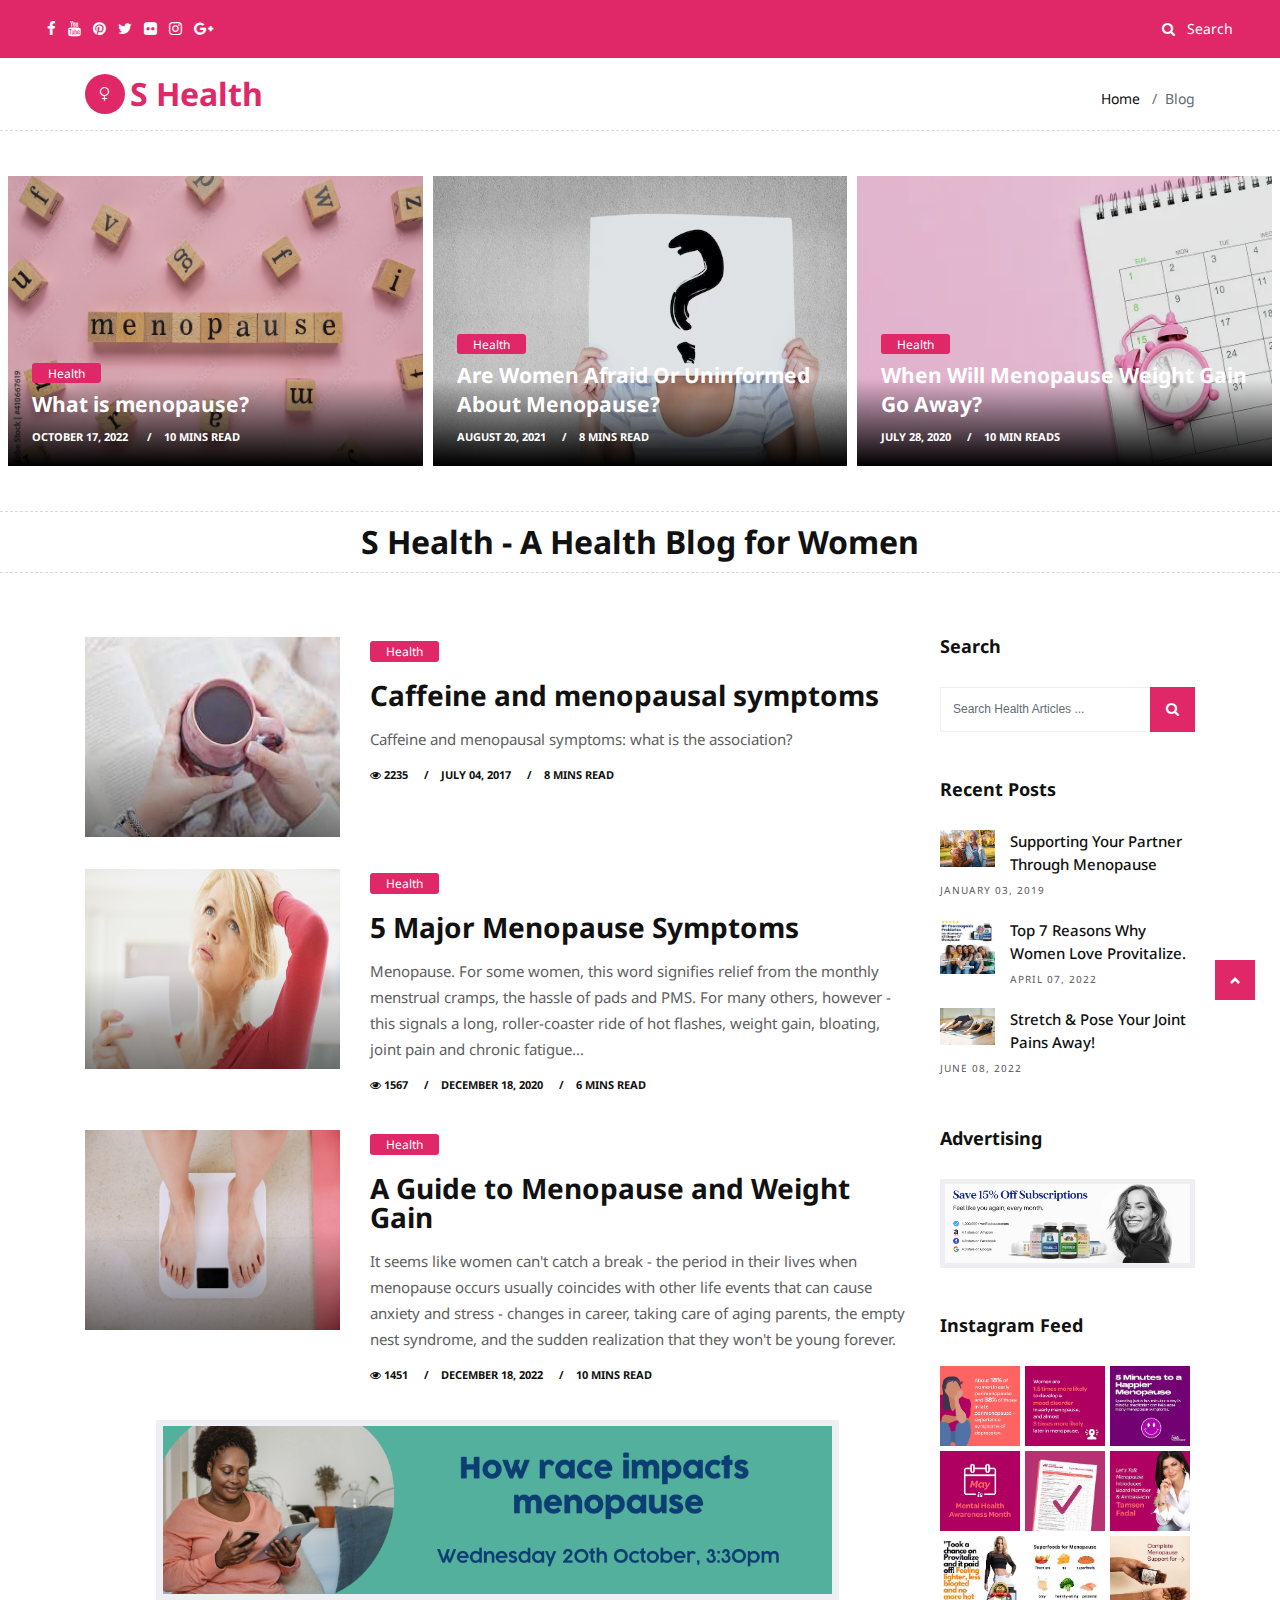
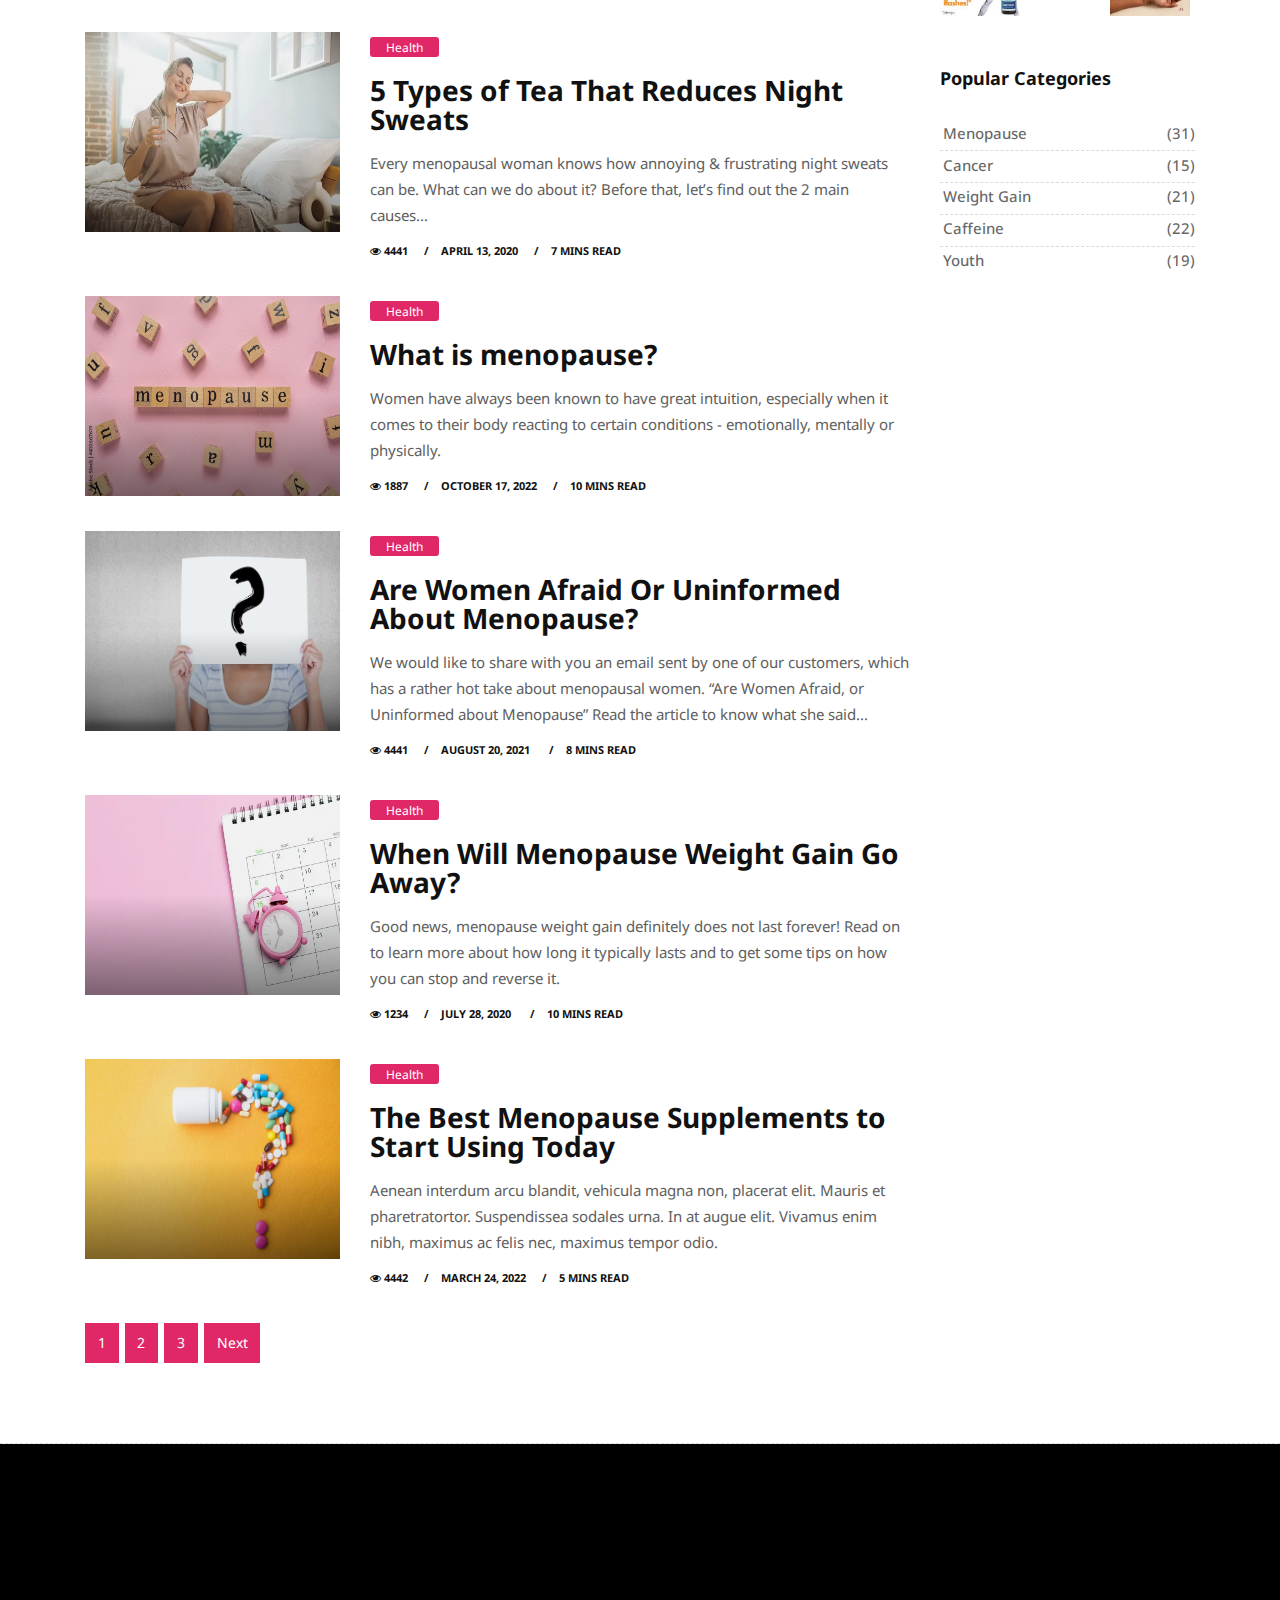
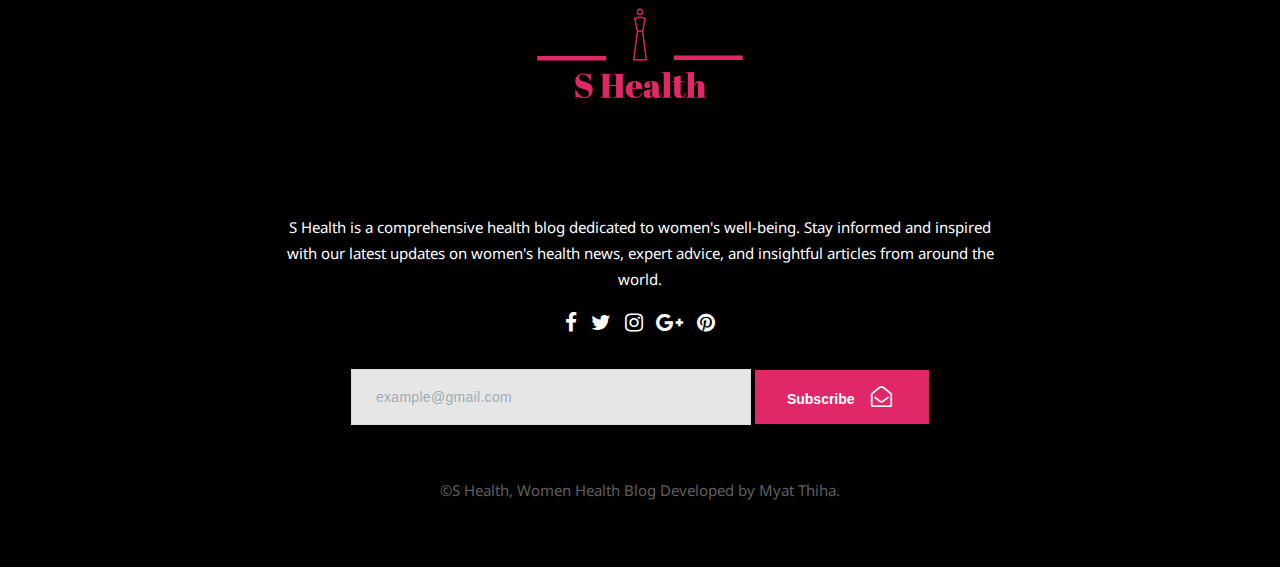
<file: index.html>
<!DOCTYPE html>
<html lang="en">

<!-- Basic -->
<meta charset="utf-8">
<meta http-equiv="X-UA-Compatible" content="IE=edge">

<!-- Mobile Metas -->
<meta name="viewport" content="width=device-width, initial-scale=1, shrink-to-fit=no">

<!-- Site Metas -->
<title>S Health - A Health Blog for Women</title>
<meta name="keywords"
    content="women's health, s health , S Health, S HEALTH, health blog, S Health - A Health Blog for Women, Health, She Health, female health, women's wellness, women's fitness, menopause, s health">
<meta name="description" content="S Health is a comprehensive health blog dedicated to women's well-being. Stay
informed and inspired with our latest updates on women's health news, expert advice,
and insightful articles from around the world.">
<meta name="author" content="Myat Thiha">

<!-- Site Icons -->
<link rel="shortcut icon" href="images/favicon.ico" type="image/x-icon" />
<link rel="apple_touch_icon" href="images/apple_touch_icon.png">

<!-- Design fonts -->
<link href="https://fonts.googleapis.com/css?family=Droid+Sans:400,700" rel="stylesheet">

<!-- Bootstrap core CSS -->
<link href="css/bootstrap.css" rel="stylesheet">

<!-- FontAwesome Icons core CSS -->
<link href="css/font-awesome.min.css" rel="stylesheet">

<!-- Custom styles for this template -->
<link href="style.css" rel="stylesheet">

</head>

<body>

    <div id="wrapper">
        <div class="collapse top-search" id="collapseExample">
            <div class="card card-block">
                <div class="newsletter-widget text-center">
                    <form class="form-inline">
                        <input type="text" class="form-control" placeholder="What you are looking for?">
                        <button type="submit" class="btn btn-primary"><i class="fa fa-search"></i></button>
                    </form>
                </div><!-- end newsletter -->
            </div>
        </div><!-- end top-search -->

        <div class="topbar-section">
            <div class="container-fluid">
                <div class="row">
                    <div class="col-lg-4 col-md-6 col-sm-6 hidden-xs-down">
                        <div class="topsocial">
                            <a href="#" data-toggle="tooltip" data-placement="bottom" title="Facebook"><i
                                    class="fa fa-facebook"></i></a>
                            <a href="#" data-toggle="tooltip" data-placement="bottom" title="Youtube"><i
                                    class="fa fa-youtube"></i></a>
                            <a href="#" data-toggle="tooltip" data-placement="bottom" title="Pinterest"><i
                                    class="fa fa-pinterest"></i></a>
                            <a href="#" data-toggle="tooltip" data-placement="bottom" title="Twitter"><i
                                    class="fa fa-twitter"></i></a>
                            <a href="#" data-toggle="tooltip" data-placement="bottom" title="Flickr"><i
                                    class="fa fa-flickr"></i></a>
                            <a href="#" data-toggle="tooltip" data-placement="bottom" title="Instagram"><i
                                    class="fa fa-instagram"></i></a>
                            <a href="#" data-toggle="tooltip" data-placement="bottom" title="Google+"><i
                                    class="fa fa-google-plus"></i></a>
                        </div><!-- end social -->
                    </div><!-- end col -->

                    <div class="col-lg-4 hidden-md-down">
                    </div><!-- end col -->

                    <div class="col-lg-4 col-md-6 col-sm-6 col-xs-12">
                        <div class="topsearch text-right">
                            <a data-toggle="collapse" href="#collapseExample" aria-expanded="false"
                                aria-controls="collapseExample"><i class="fa fa-search"></i>&nbsp;&nbsp;&nbsp;Search</a>
                        </div><!-- end search -->
                    </div><!-- end col -->
                </div><!-- end row -->
            </div><!-- end header-logo -->
        </div><!-- end topbar -->

        <div class="page-title wb">
            <div class="container nav-container">
                <div class="row">
                    <div class="col-md-8 col-sm-12">
                        <h1 class="blog-name"><a href="index.html"><i class="fa fa-venus bg-pink"></i>S Health</a></h1>
                    </div><!-- end col -->
                    <div class="col-md-4 col-sm-4">
                        <ol class="breadcrumb">
                            <li class="breadcrumb-item"><a href="index.html">Home</a></li>
                            <li class="breadcrumb-item active">Blog</li>
                        </ol>
                    </div><!-- end col -->
                </div><!-- end row -->
            </div><!-- end container -->
        </div><!-- end page-title -->

        <section class="section first-section">
            <div class="container-fluid">
                <div class="masonry-blog clearfix">
                    <div class="left-side">
                        <div class="masonry-box post-media">
                            <img src="upload/what_menopause.png" alt="what_menopause" class="img-fluid">
                            <div class="shadoweffect">
                                <div class="shadow-desc">
                                    <div class="blog-meta">
                                        <span class="bg-aqua"><a href="article-01.html"
                                                title="What is menopause?">Health</a></span>
                                        <h4><a href="article-01.html" title="What is menopause?">What is menopause?</a>
                                        </h4>
                                        <small><a href="article-01.html" title="What is menopause?">October 17, 2022
                                            </a></small>
                                        <small><a href="#" title="What is menopause?">10 mins read</a></small>
                                    </div><!-- end meta -->
                                </div><!-- end shadow-desc -->
                            </div><!-- end shadow -->
                        </div><!-- end post-media -->
                    </div><!-- end left-side -->

                    <div class="center-side">
                        <div class="masonry-box post-media">
                            <img src="upload/afraid_not.png" alt="afraid_not" class="img-fluid">
                            <div class="shadoweffect">
                                <div class="shadow-desc">
                                    <div class="blog-meta">
                                        <span class="bg-aqua"><a href="article-01.html"
                                                title="Are Women Afraid Or Uninformed About Menopause?">Health</a></span>
                                        <h4><a href="article-01.html"
                                                title="Are Women Afraid Or Uninformed About Menopause?">Are Women Afraid
                                                Or Uninformed About Menopause?</a></h4>
                                        <small><a href="article-01.html"
                                                title="Are Women Afraid Or Uninformed About Menopause?">August 20,
                                                2021</a></small>
                                        <small><a href="#" title="Are Women Afraid Or Uninformed About Menopause?">8
                                                mins read</a></small>
                                    </div><!-- end meta -->
                                </div><!-- end shadow-desc -->
                            </div><!-- end shadow -->
                        </div><!-- end post-media -->
                    </div><!-- end left-side -->

                    <div class="right-side hidden-md-down">
                        <div class="masonry-box post-media">
                            <img src="upload/menopause.png" alt="menopause" class="img-fluid">
                            <div class="shadoweffect">
                                <div class="shadow-desc">
                                    <div class="blog-meta">
                                        <span class="bg-aqua"><a href="article-01.html"
                                                title="When Will Menopause Weight Gain Go Away?">Health</a></span>
                                        <h4><a href="article-01.html"
                                                title="When Will Menopause Weight Gain Go Away?">When Will Menopause
                                                Weight Gain Go Away?</a></h4>
                                        <small><a href="article-01.html"
                                                title="When Will Menopause Weight Gain Go Away?"> JULY 28,
                                                2020</a></small>
                                        <small><a href="#" title="When Will Menopause Weight Gain Go Away?">10 min
                                                reads</a></small>
                                    </div><!-- end meta -->
                                </div><!-- end shadow-desc -->
                            </div><!-- end shadow -->
                        </div><!-- end post-media -->
                    </div><!-- end right-side -->
                </div><!-- end masonry -->
            </div>
        </section>

        <section class="section first-section">
            <div class="wb container-fluid"></div>
        </section>

        <div class="wb container-fluid col-md-12 text-center">
            <h1 class="title">S Health - A Health Blog for Women</h1>
        </div>
        <section class="section wb">
            <div class="container">
                <div class="row">
                    <div class="col-lg-9 col-md-12 col-sm-12 col-xs-12">
                        <div class="page-wrapper">
                            <div class="blog-list clearfix">
                                <div class="blog-box row">
                                    <div class="col-md-4">
                                        <div class="post-media">
                                            <a href="article-01.html" title="Caffeine and menopausal symptoms">
                                                <img src="upload/caffine.png" alt="caffine" class="img-fluid">
                                                <div class="hovereffect"></div>
                                            </a>
                                        </div><!-- end media -->
                                    </div><!-- end col -->

                                    <div class="blog-meta big-meta col-md-8">
                                        <span class="bg-aqua"><a href="article-01.html"
                                                title="Caffeine and menopausal symptoms">Health</a></span>
                                        <h4><a href="article-01.html" title="Caffeine and menopausal symptoms">Caffeine
                                                and menopausal symptoms</a>
                                        </h4>
                                        <p>Caffeine and menopausal symptoms: what is the association?
                                        </p>
                                        <small><a href="article-01.html" title="Caffeine and menopausal symptoms"><i
                                                    class="fa fa-eye"></i>
                                                2235</a></small>
                                        <small><a href="article-01.html" title="Caffeine and menopausal symptoms">July
                                                04, 2017</a></small>
                                        <small><a href="#" title="Caffeine and menopausal symptoms">8 mins
                                                read</a></small>
                                    </div><!-- end meta -->
                                </div><!-- end blog-box -->

                                <hr class="invis">

                                <div class="blog-box row">
                                    <div class="col-md-4">
                                        <div class="post-media">
                                            <a href="article-01.html" title="5 Major Menopause Symptoms">
                                                <img src="upload/menopause_symptoms.png" alt="menopause_symptoms"
                                                    class="img-fluid">
                                                <div class="hovereffect"></div>
                                            </a>
                                        </div><!-- end media -->
                                    </div><!-- end col -->

                                    <div class="blog-meta big-meta col-md-8">
                                        <span class="bg-aqua"><a href="article-01.html"
                                                title="5 Major Menopause Symptoms">Health</a></span>
                                        <h4><a href="article-01.html" title="5 Major Menopause Symptoms">5 Major
                                                Menopause Symptoms</a></h4>
                                        <p>Menopause.

                                            For some women, this word signifies relief from the monthly menstrual
                                            cramps, the hassle of pads and PMS.

                                            For many others, however - this signals a long, roller-coaster ride of hot
                                            flashes, weight gain, bloating, joint pain and chronic fatigue…</p>
                                        <small><a href="article-01.html" title="5 Major Menopause Symptoms"><i
                                                    class="fa fa-eye"></i>
                                                1567</a></small>
                                        <small><a href="article-01.html" title="5 Major Menopause Symptoms">December 18,
                                                2020</a></small>
                                        <small><a href="#" title="5 Major Menopause Symptoms">6 mins read</a></small>
                                    </div><!-- end meta -->
                                </div><!-- end blog-box -->

                                <hr class="invis">

                                <div class="blog-box row">
                                    <div class="col-md-4">
                                        <div class="post-media">
                                            <a href="article-01.html" title="A Guide to Menopause and Weight Gain">
                                                <img src="upload/weight_gain.png" alt="weight_gain" class="img-fluid">
                                                <div class="hovereffect"></div>
                                            </a>
                                        </div><!-- end media -->
                                    </div><!-- end col -->

                                    <div class="blog-meta big-meta col-md-8">
                                        <span class="bg-aqua"><a href="article-01.html"
                                                title="A Guide to Menopause and Weight Gain">Health</a></span>
                                        <h4><a href="article-01.html" title="A Guide to Menopause and Weight Gain">A
                                                Guide to Menopause and Weight Gain</a></h4>
                                        <p>It seems like women can't catch a break - the period in their lives when
                                            menopause occurs usually coincides with other life events that can cause
                                            anxiety and stress - changes in career, taking care of aging parents, the
                                            empty nest syndrome, and the sudden realization that they won't be young
                                            forever.</p>
                                        <small><a href="article-01.html" title="A Guide to Menopause and Weight Gain"><i
                                                    class="fa fa-eye"></i>
                                                1451</a></small>
                                        <small><a href="article-01.html"
                                                title="A Guide to Menopause and Weight Gain">December 18,
                                                2022</a></small>
                                        <small><a href="#" title="A Guide to Menopause and Weight Gain">10 mins
                                                read</a></small>
                                    </div><!-- end meta -->
                                </div><!-- end blog-box -->

                                <hr class="invis">

                                <div class="row">
                                    <div class="col-lg-10 offset-lg-1">
                                        <div class="banner-spot clearfix">
                                            <div class="banner-img">
                                                <img src="upload/banner_menopasue.png" alt="banner_menopasue"
                                                    class="img-fluid">
                                            </div><!-- end banner-img -->
                                        </div><!-- end banner -->
                                    </div><!-- end col -->
                                </div><!-- end row -->

                                <hr class="invis">

                                <div class="blog-box row">
                                    <div class="col-md-4">
                                        <div class="post-media">
                                            <a href="article-01.html" title="5 Types of Tea That Reduces Night Sweats">
                                                <img src="upload/tea.png" alt="tea" class="img-fluid">
                                                <div class="hovereffect"></div>
                                            </a>
                                        </div><!-- end media -->
                                    </div><!-- end col -->

                                    <div class="blog-meta big-meta col-md-8">
                                        <span class="bg-aqua"><a href="article-01.html"
                                                title="5 Types of Tea That Reduces Night Sweats">Health</a></span>
                                        <h4><a href="article-01.html" title="5 Types of Tea That Reduces Night Sweats">5
                                                Types of Tea That Reduces Night Sweats</a></h4>
                                        <p>Every menopausal woman knows how annoying & frustrating night sweats can be.
                                            What can we do about it? Before that, let’s find out the 2 main causes...
                                        </p>
                                        <small><a href="article-01.html"
                                                title="5 Types of Tea That Reduces Night Sweats"><i
                                                    class="fa fa-eye"></i>
                                                4441</a></small>
                                        <small><a href="article-01.html"
                                                title="5 Types of Tea That Reduces Night Sweats">April 13,
                                                2020</a></small>
                                        <small><a href="#" title="5 Types of Tea That Reduces Night Sweats">7 mins
                                                read</a></small>
                                    </div><!-- end meta -->
                                </div><!-- end blog-box -->

                                <hr class="invis">

                                <div class="blog-box row">
                                    <div class="col-md-4">
                                        <div class="post-media">
                                            <a href="article-01.html" title="What is menopause?">
                                                <img src="upload/what_menopause.png" alt="what_menopause"
                                                    class="img-fluid">
                                                <div class="hovereffect"></div>
                                            </a>
                                        </div><!-- end media -->
                                    </div><!-- end col -->

                                    <div class="blog-meta big-meta col-md-8">
                                        <span class="bg-aqua"><a href="article-01.html"
                                                title="What is menopause?">Health</a></span>
                                        <h4><a href="article-01.html" title="What is menopause?">What is menopause?</a>
                                        </h4>
                                        <p>Women have always been known to have great intuition, especially when it
                                            comes to their body reacting to
                                            certain conditions - emotionally, mentally or physically.</p>
                                        <small><a href="article-01.html" title="What is menopause?"><i
                                                    class="fa fa-eye"></i>
                                                1887</a></small>
                                        <small><a href="article-01.html" title="What is menopause?">October 17,
                                                2022</a></small>
                                        <small><a href="#" title="What is menopause?">10 mins read</a></small>
                                    </div><!-- end meta -->
                                </div><!-- end blog-box -->

                                <hr class="invis">

                                <div class="blog-box row">
                                    <div class="col-md-4">
                                        <div class="post-media">
                                            <a href="article-01.html"
                                                title="Are Women Afraid Or Uninformed About Menopause?">
                                                <img src="upload/afraid_not.png" alt="afraid_not" class="img-fluid">
                                                <div class="hovereffect"></div>
                                            </a>
                                        </div><!-- end media -->
                                    </div><!-- end col -->

                                    <div class="blog-meta big-meta col-md-8">
                                        <span class="bg-aqua"><a href="article-01.html"
                                                title="Are Women Afraid Or Uninformed About Menopause?">Health</a></span>
                                        <h4><a href="article-01.html"
                                                title="Are Women Afraid Or Uninformed About Menopause?">Are Women Afraid
                                                Or Uninformed About Menopause?</a></h4>
                                        <p>We would like to share with you an email sent by one of our customers, which
                                            has a rather hot take about menopausal women. “Are Women Afraid, or
                                            Uninformed about Menopause” Read the article to know what she said...
                                        </p>
                                        <small><a href="article-01.html"
                                                title="Are Women Afraid Or Uninformed About Menopause?"><i
                                                    class="fa fa-eye"></i>
                                                4441</a></small>
                                        <small><a href="article-01.html"
                                                title="Are Women Afraid Or Uninformed About Menopause?">August 20, 2021
                                            </a></small>
                                        <small><a href="#" title="Are Women Afraid Or Uninformed About Menopause?">8
                                                mins read</a></small>
                                    </div><!-- end meta -->
                                </div><!-- end blog-box -->

                                <hr class="invis">

                                <div class="blog-box row">
                                    <div class="col-md-4">
                                        <div class="post-media">
                                            <a href="article-01.html" title="When Will Menopause Weight Gain Go Away?">
                                                <img src="upload/menopause.png" alt="menopause" class="img-fluid">
                                                <div class="hovereffect"></div>
                                            </a>
                                        </div><!-- end media -->
                                    </div><!-- end col -->

                                    <div class="blog-meta big-meta col-md-8">
                                        <span class="bg-aqua"><a href="article-01.html"
                                                title="When Will Menopause Weight Gain Go Away?">Health</a></span>
                                        <h4><a href="article-01.html"
                                                title="When Will Menopause Weight Gain Go Away?">When Will Menopause
                                                Weight Gain Go Away?</a></h4>
                                        <p>Good news, menopause weight gain definitely does not last forever! Read on to
                                            learn more about how long it typically lasts and to get some tips on how you
                                            can stop and reverse it.
                                        </p>
                                        <small><a href="article-01.html"
                                                title="When Will Menopause Weight Gain Go Away?"><i
                                                    class="fa fa-eye"></i>
                                                1234</a></small>
                                        <small><a href="article-01.html"
                                                title="When Will Menopause Weight Gain Go Away?">July 28, 2020
                                            </a></small>
                                        <small><a href="#" title="When Will Menopause Weight Gain Go Away?">10 mins
                                                read</a></small>
                                    </div><!-- end meta -->
                                </div><!-- end blog-box -->

                                <hr class="invis">

                                <div class="blog-box row">
                                    <div class="col-md-4">
                                        <div class="post-media">
                                            <a href="article-01.html"
                                                title="The Best Menopause Supplements to Start Using Today">
                                                <img src="upload/supplement.png" alt="supplement" class="img-fluid">
                                                <div class="hovereffect"></div>
                                            </a>
                                        </div><!-- end media -->
                                    </div><!-- end col -->

                                    <div class="blog-meta big-meta col-md-8">
                                        <span class="bg-aqua"><a href="article-01.html"
                                                title="The Best Menopause Supplements to Start Using Today">Health</a></span>
                                        <h4><a href="article-01.html"
                                                title="The Best Menopause Supplements to Start Using Today">The Best
                                                Menopause Supplements to Start Using Today</a></h4>
                                        <p>Aenean interdum arcu blandit, vehicula magna non, placerat elit. Mauris et
                                            pharetratortor. Suspendissea sodales urna. In at augue elit. Vivamus enim
                                            nibh, maximus ac felis nec, maximus tempor odio.</p>
                                        <small><a href="article-01.html"
                                                title="The Best Menopause Supplements to Start Using Today"><i
                                                    class="fa fa-eye"></i>
                                                4442</a></small>
                                        <small><a href="article-01.html"
                                                title="The Best Menopause Supplements to Start Using Today">March 24,
                                                2022</a></small>
                                        <small><a href="#" title="The Best Menopause Supplements to Start Using Today">5
                                                mins read</a></small>
                                    </div><!-- end meta -->
                                </div><!-- end blog-box -->
                            </div><!-- end blog-list -->
                        </div><!-- end page-wrapper -->

                        <hr class="invis">

                        <div class="row">
                            <div class="col-md-12">
                                <nav aria-label="Page navigation">
                                    <ul class="pagination justify-content-start">
                                        <li class="page-item"><a class="page-link" href="#">1</a></li>
                                        <li class="page-item"><a class="page-link" href="#">2</a></li>
                                        <li class="page-item"><a class="page-link" href="#">3</a></li>
                                        <li class="page-item">
                                            <a class="page-link" href="#">Next</a>
                                        </li>
                                    </ul>
                                </nav>
                            </div><!-- end col -->
                        </div><!-- end row -->
                    </div><!-- end col -->

                    <div class="col-lg-3 col-md-12 col-sm-12 col-xs-12">
                        <div class="sidebar">
                            <div class="widget">
                                <h2 class="widget-title">Search</h2>
                                <form class="form-inline search-form">
                                    <div class="form-group">
                                        <input type="text" class="form-control"
                                            placeholder="Search Health Articles ...">
                                    </div>
                                    <button type="submit" class="btn btn-primary"><i class="fa fa-search"></i></button>
                                </form>
                            </div><!-- end widget -->

                            <div class="widget">
                                <h2 class="widget-title">Recent Posts</h2>
                                <div class="blog-list-widget">
                                    <div class="list-group">
                                        <a href="article-01.html"
                                            class="list-group-item list-group-item-action flex-column align-items-start">
                                            <div class="w-100 justify-content-between">
                                                <img src="upload/body_support.png" alt="body_support"
                                                    class="img-fluid float-left">
                                                <h5 class="mb-1">Supporting Your Partner Through Menopause</h5>
                                                <small>January 03, 2019</small>
                                            </div>
                                        </a>

                                        <a href="article-01.html"
                                            class="list-group-item list-group-item-action flex-column align-items-start">
                                            <div class="w-100 justify-content-between">
                                                <img src="upload/provitalize.png" alt="provitalize"
                                                    class="img-fluid float-left">
                                                <h5 class="mb-1">Top 7 Reasons Why Women Love Provitalize.</h5>
                                                <small>April 07, 2022</small>
                                            </div>
                                        </a>

                                        <a href="article-01.html"
                                            class="list-group-item list-group-item-action flex-column align-items-start">
                                            <div class="w-100 last-item justify-content-between">
                                                <img src="upload/joint.png" alt="joint" class="img-fluid float-left">
                                                <h5 class="mb-1">Stretch & Pose Your Joint Pains Away!</h5>
                                                <small>June 08, 2022</small>
                                            </div>
                                        </a>
                                    </div>
                                </div><!-- end blog-list -->
                            </div><!-- end widget -->

                            <div class="widget">
                                <h2 class="widget-title">Advertising</h2>
                                <div class="banner-spot clearfix">
                                    <div class="banner-img">
                                        <img src="upload/advertise.png " alt="advertise" class="img-fluid">
                                    </div><!-- end banner-img -->
                                </div><!-- end banner -->
                            </div><!-- end widget -->

                            <div class="widget">
                                <h2 class="widget-title">Instagram Feed</h2>
                                <div class="instagram-wrapper clearfix">
                                    <a href="#"><img src="upload/instagram_menopause_1.png" alt="instagram_menopause_1"
                                            class="img-fluid"></a>
                                    <a href="#"><img src="upload/instagram_menopause_2.png" alt="instagram_menopause_2"
                                            class="img-fluid"></a>
                                    <a href="#"><img src="upload/instagram_menopause_3.png" alt="instagram_menopause_3"
                                            class="img-fluid"></a>
                                    <a href="#"><img src="upload/instagram_menopause_4.png" alt="instagram_menopause_4"
                                            class="img-fluid"></a>
                                    <a href="#"><img src="upload/instagram_menopause_5.png" alt="instagram_menopause_5"
                                            class="img-fluid"></a>
                                    <a href="#"><img src="upload/instagram_menopause_6.png" alt="instagram_menopause_6"
                                            class="img-fluid"></a>
                                    <a href="#"><img src="upload/instagram_menopause_7.png" alt="instagram_menopause_7"
                                            class="img-fluid"></a>
                                    <a href="#"><img src="upload/instagram_menopause_8.png" alt="instagram_menopause_8"
                                            class="img-fluid"></a>
                                    <a href="#"><img src="upload/instagram_menupause_9.png" alt="instagram_menupause_9"
                                            class="img-fluid"></a>
                                </div><!-- end Instagram wrapper -->
                            </div><!-- end widget -->

                            <div class="widget">
                                <h2 class="widget-title">Popular Categories</h2>
                                <div class="link-widget">
                                    <ul>
                                        <li><a href="#">Menopause <span>(31)</span></a></li>
                                        <li><a href="#">Cancer <span>(15)</span></a></li>
                                        <li><a href="#">Weight Gain <span>(21)</span></a></li>
                                        <li><a href="#">Caffeine <span>(22)</span></a></li>
                                        <li><a href="#">Youth <span>(19)</span></a></li>
                                    </ul>
                                </div><!-- end link-widget -->
                            </div><!-- end widget -->
                        </div><!-- end sidebar -->
                    </div><!-- end col -->
                </div><!-- end row -->
            </div><!-- end container -->
        </section>

        <footer class="footer">
            <div class="container">
                <div class="row">
                    <div class="col-lg-8 offset-lg-2">
                        <div class="widget">
                            <div class="footer-text text-center">
                                <a href="index.html"><img src="images/footer_logo.png" alt="footer_logo"
                                        class="img-fluid"></a>
                                <p>S Health is a comprehensive health blog dedicated to women's well-being. Stay
                                    informed and inspired with our latest updates on women's health news, expert advice,
                                    and insightful articles from around the world. </p>
                                <div class="social">
                                    <a href="#" data-toggle="tooltip" data-placement="bottom" title="Facebook"><i
                                            class="fa fa-facebook"></i></a>
                                    <a href="#" data-toggle="tooltip" data-placement="bottom" title="Twitter"><i
                                            class="fa fa-twitter"></i></a>
                                    <a href="#" data-toggle="tooltip" data-placement="bottom" title="Instagram"><i
                                            class="fa fa-instagram"></i></a>
                                    <a href="#" data-toggle="tooltip" data-placement="bottom" title="Google Plus"><i
                                            class="fa fa-google-plus"></i></a>
                                    <a href="#" data-toggle="tooltip" data-placement="bottom" title="Pinterest"><i
                                            class="fa fa-pinterest"></i></a>
                                </div>

                                <hr class="invis">

                                <div class="newsletter-widget text-center">
                                    <form class="form-inline">
                                        <input type="text" class="form-control" placeholder="example@gmail.com">
                                        <button type="submit" class="btn btn-primary">Subscribe <i
                                                class="fa fa-envelope-open-o"></i></button>
                                    </form>
                                </div><!-- end newsletter -->
                            </div><!-- end footer-text -->
                        </div><!-- end widget -->
                    </div><!-- end col -->
                </div>

                <div class="row">
                    <div class="col-md-12 text-center">
                        <br>
                        <br>
                        <div class="copyright">&copy;S Health, Women Health Blog Developed by Myat Thiha</a>.
                        </div>
                    </div>
                </div>
            </div><!-- end container -->
        </footer><!-- end footer -->

        <div class="dmtop">Scroll to Top</div>

    </div><!-- end wrapper -->

    <!-- Core JavaScript
    ================================================== -->
    <script src="js/jquery.min.js"></script>
    <script src="js/tether.min.js"></script>
    <script src="js/bootstrap.min.js"></script>
    <script src="js/custom.js"></script>

</body>

</html>
</file>
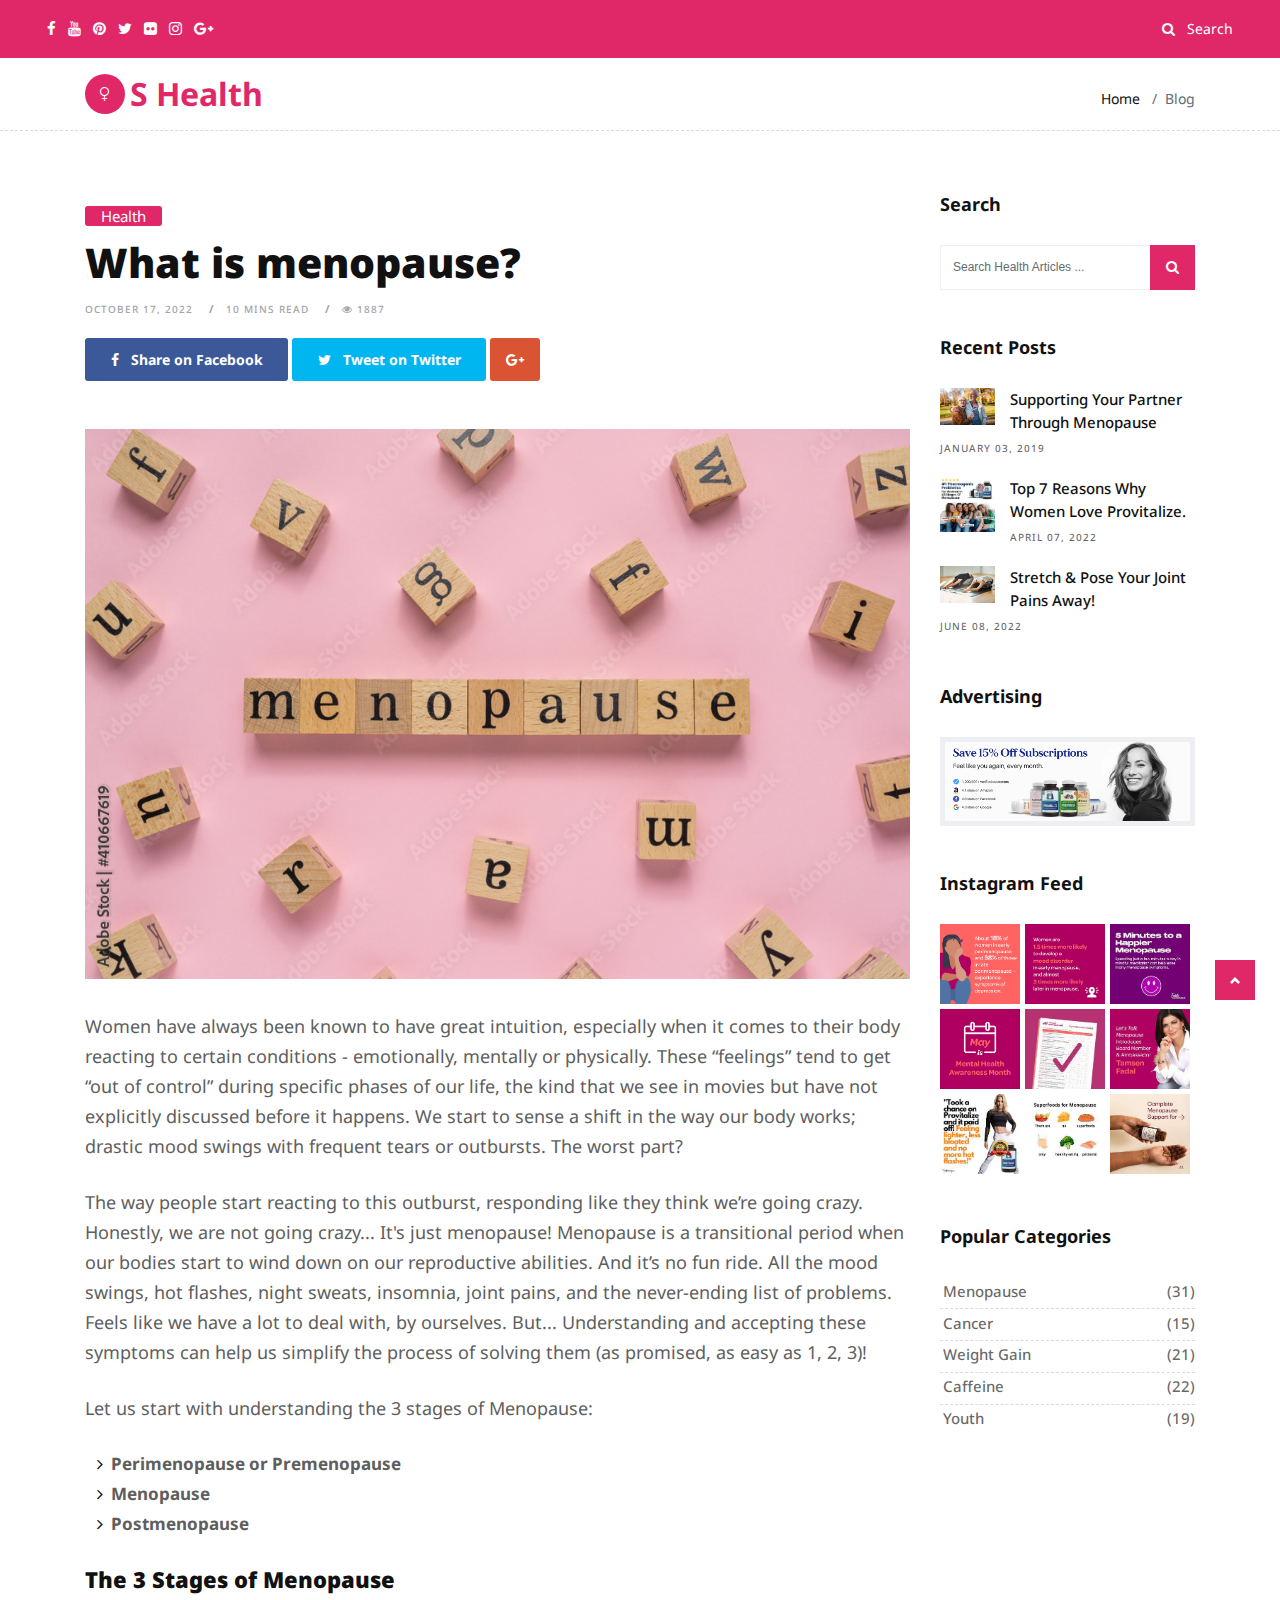
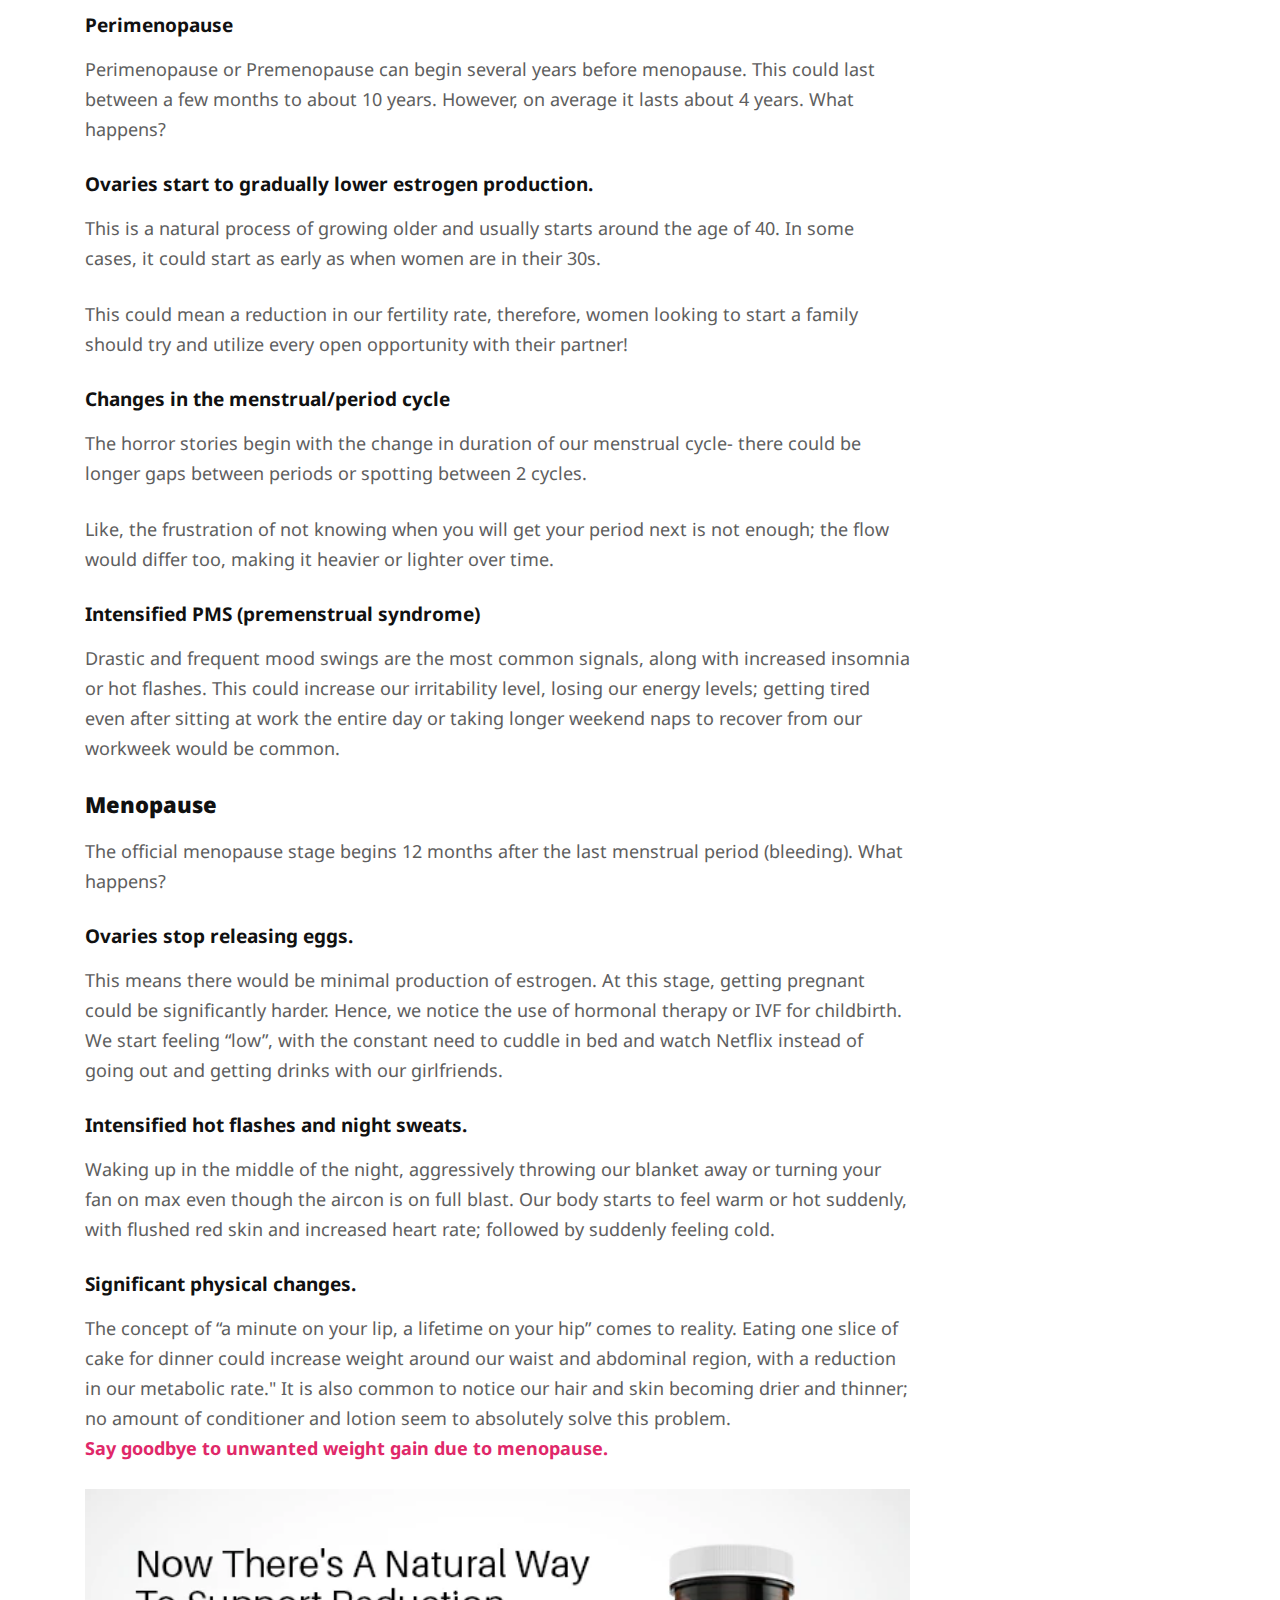
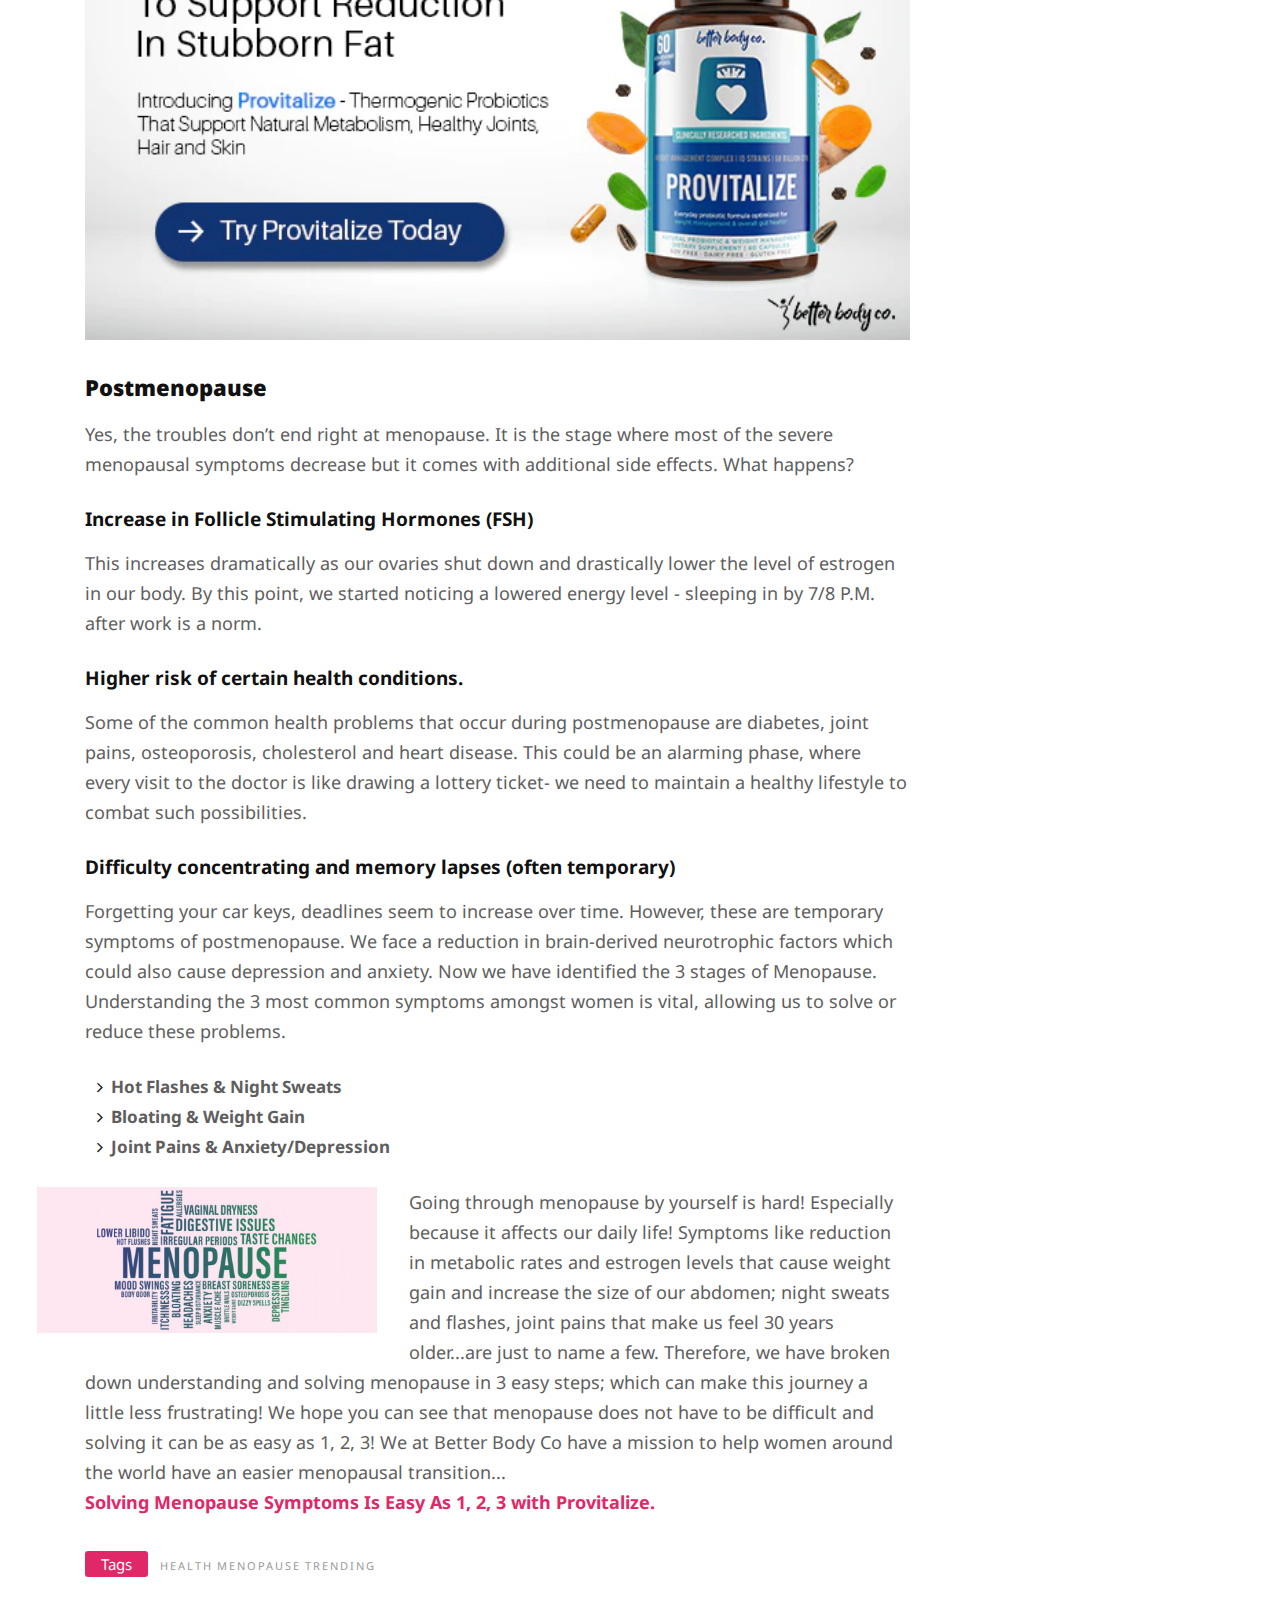
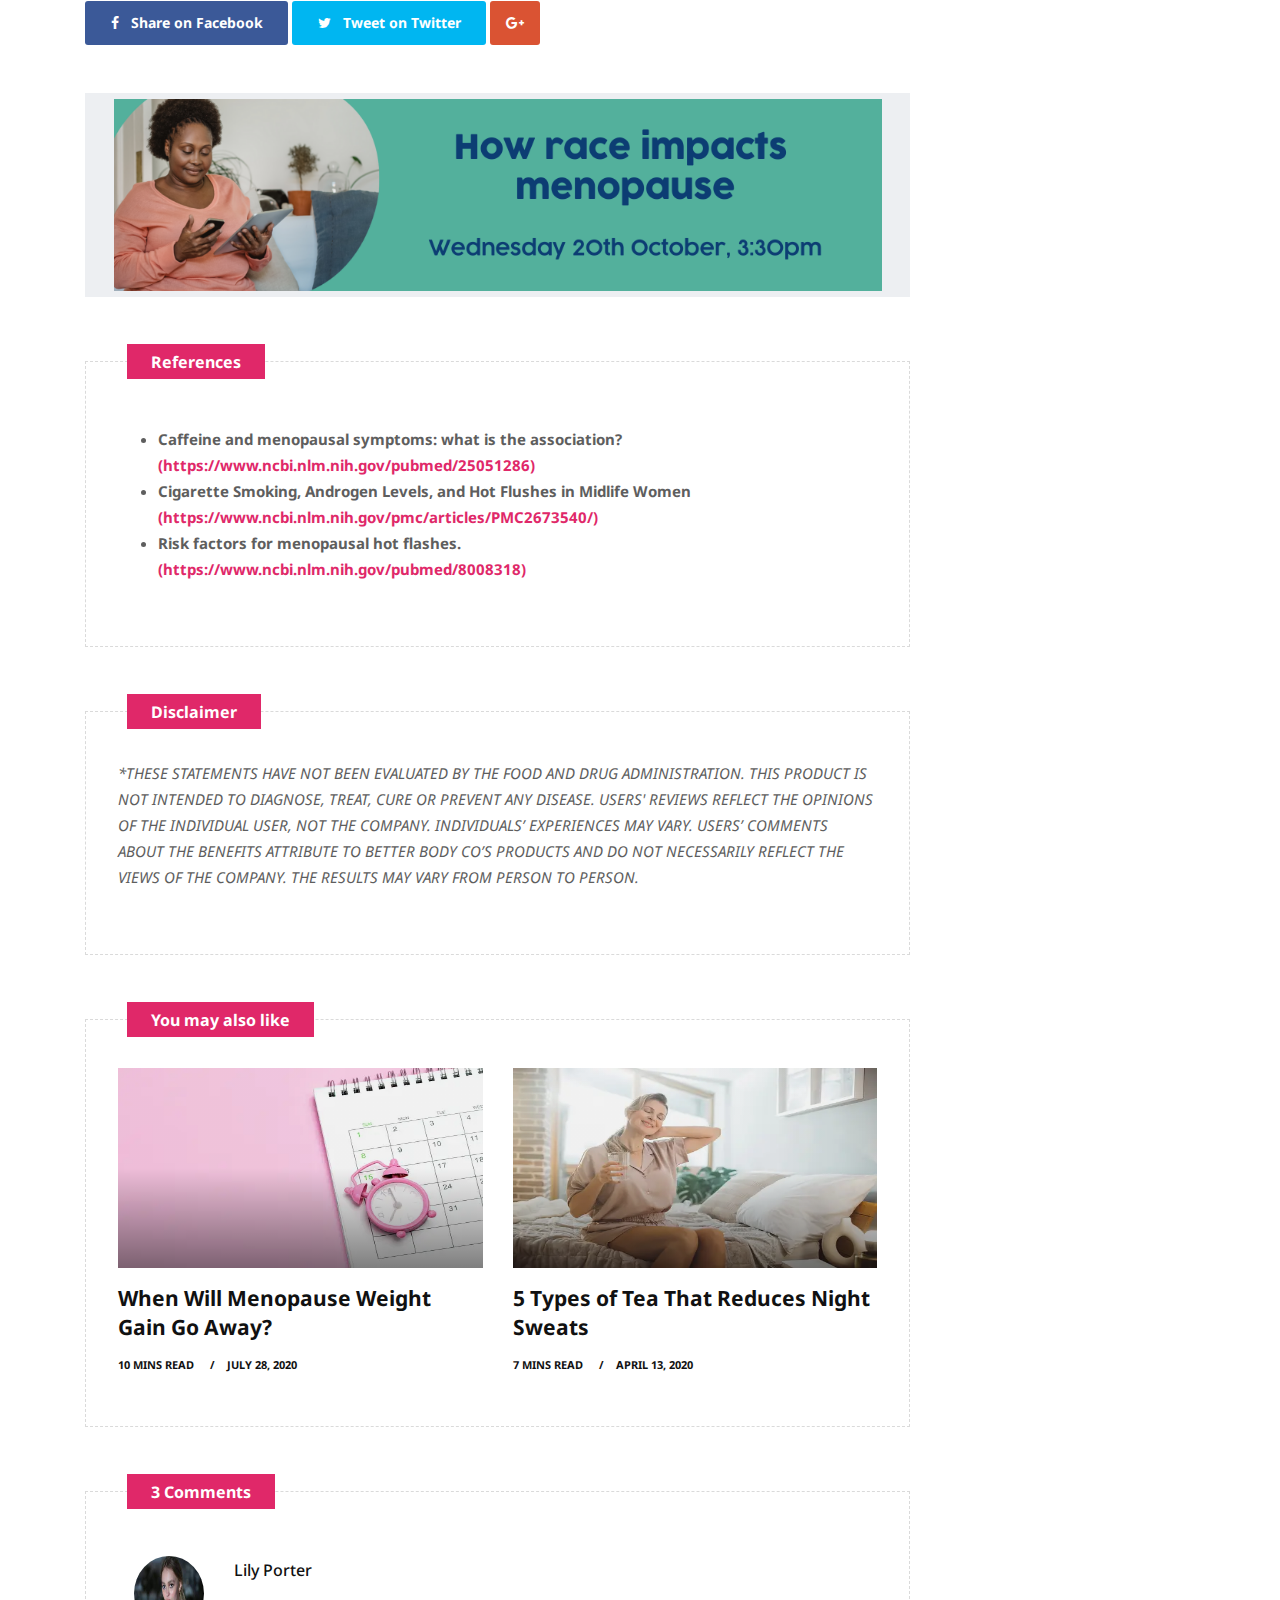
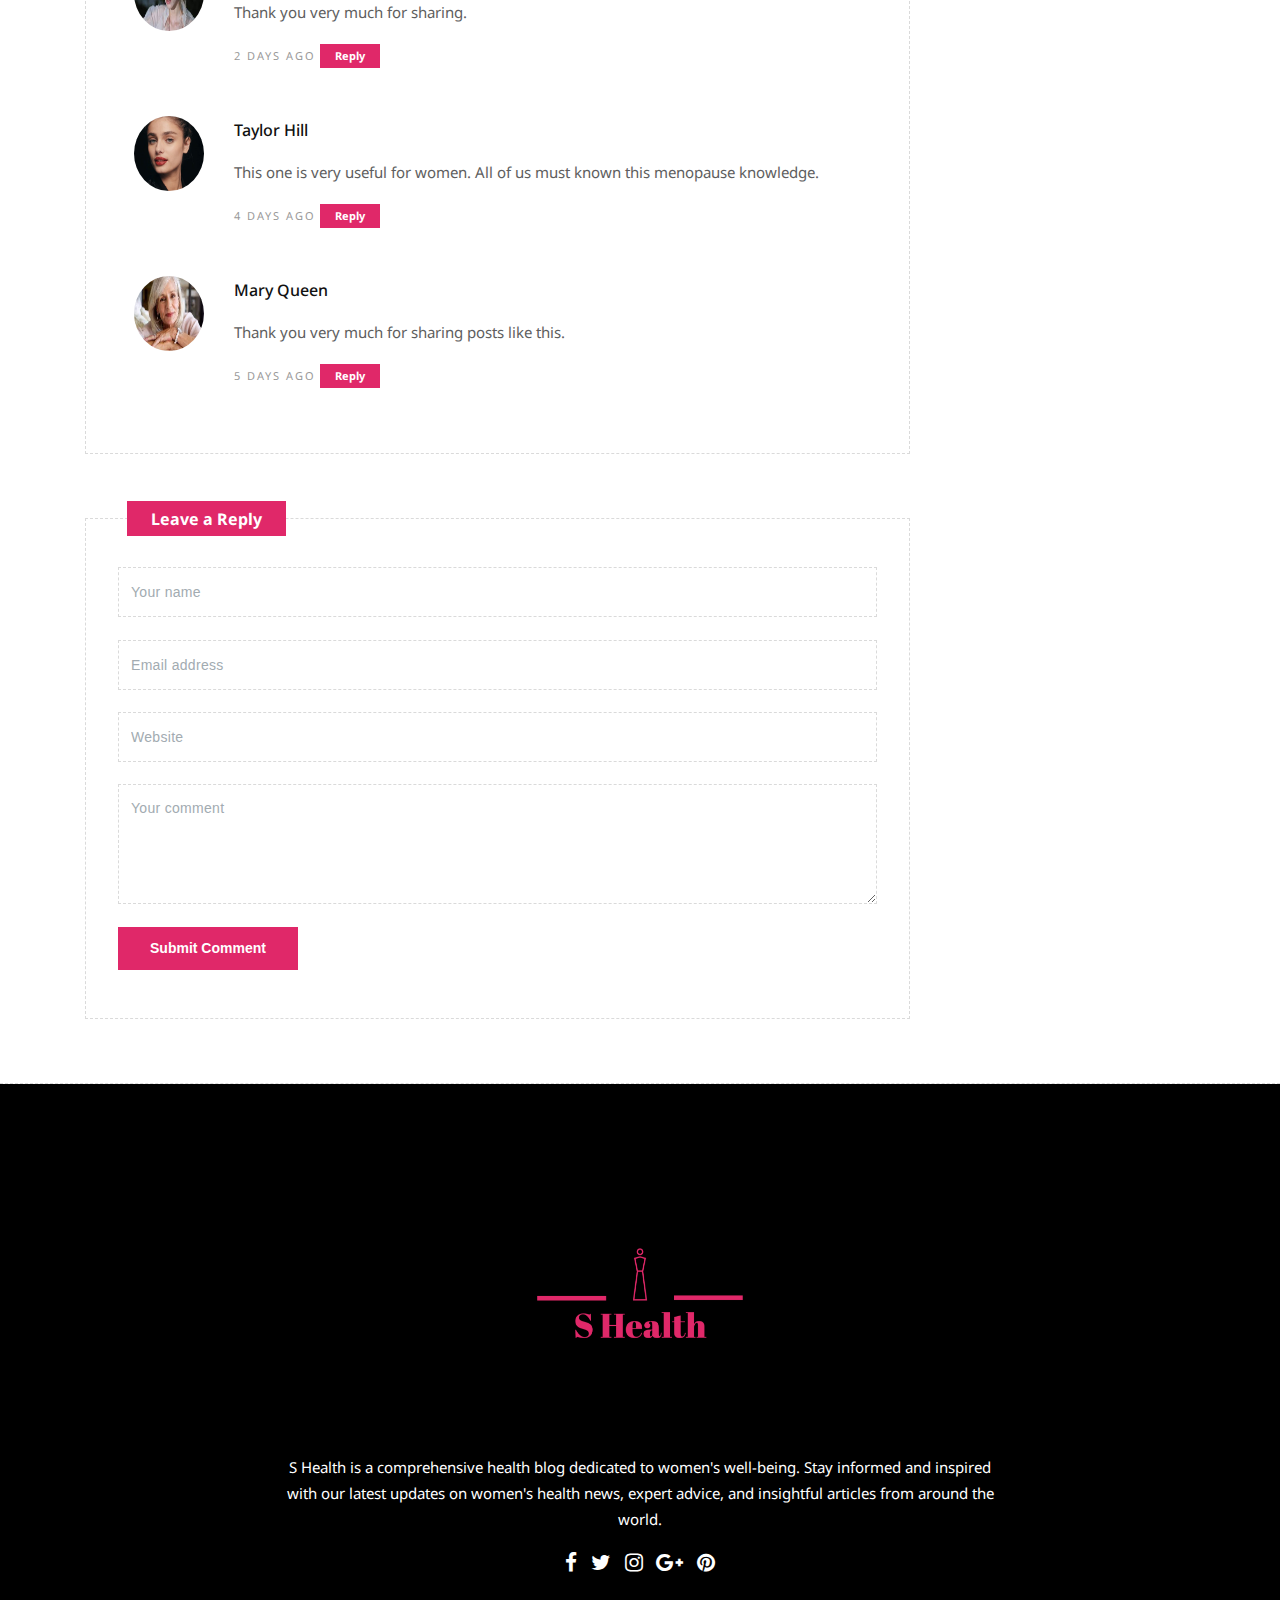
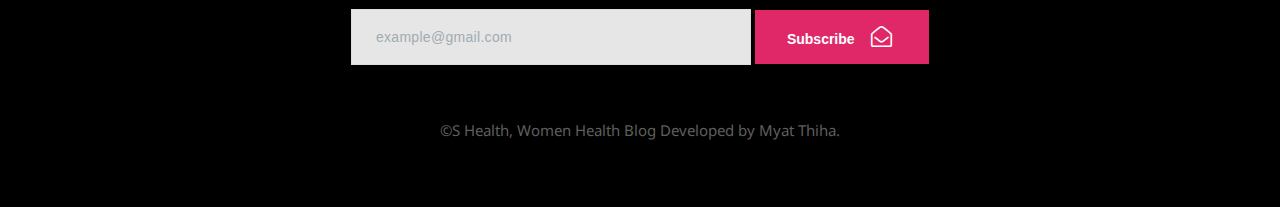
<file: article-01.html>
<!DOCTYPE html>
<html lang="en">

<!-- Basic -->
<meta charset="utf-8">
<meta http-equiv="X-UA-Compatible" content="IE=edge">

<!-- Mobile Metas -->
<meta name="viewport" content="width=device-width, initial-scale=1, shrink-to-fit=no">

<!-- Site Metas -->
<title>S Health - A Health Blog for Women</title>
<meta name="keywords"
    content="women's health, s health , S Health, S HEALTH, health blog, S Health - A Health Blog for Women, Health, She Health, female health, women's wellness, women's fitness, menopause, s health">
<meta name="description" content="S Health is a comprehensive health blog dedicated to women's well-being. Stay
informed and inspired with our latest updates on women's health news, expert advice,
and insightful articles from around the world.">
<meta name="author" content="Myat Thiha">

<!-- Site Icons -->
<link rel="shortcut icon" href="images/favicon.ico" type="image/x-icon" />
<link rel="apple_touch_icon" href="images/apple_touch_icon.png">

<!-- Design fonts -->
<link href="https://fonts.googleapis.com/css?family=Droid+Sans:400,700" rel="stylesheet">

<!-- Bootstrap core CSS -->
<link href="css/bootstrap.css" rel="stylesheet">

<!-- FontAwesome Icons core CSS -->
<link href="css/font-awesome.min.css" rel="stylesheet">

<!-- Custom styles for this template -->
<link href="style.css" rel="stylesheet">

<!--[if lt IE 9]>
      <script src="https://oss.maxcdn.com/libs/html5shiv/3.7.0/html5shiv.js"></script>
      <script src="https://oss.maxcdn.com/libs/respond.js/1.4.2/respond.min.js"></script>
    <![endif]-->

</head>

<body>

    <div id="wrapper">
        <div class="collapse top-search" id="collapseExample">
            <div class="card card-block">
                <div class="newsletter-widget text-center">
                    <form class="form-inline">
                        <input type="text" class="form-control" placeholder="What you are looking for?">
                        <button type="submit" class="btn btn-primary"><i class="fa fa-search"></i></button>
                    </form>
                </div><!-- end newsletter -->
            </div>
        </div><!-- end top-search -->

        <div class="topbar-section">
            <div class="container-fluid">
                <div class="row">
                    <div class="col-lg-4 col-md-6 col-sm-6 hidden-xs-down">
                        <div class="topsocial">
                            <a href="#" data-toggle="tooltip" data-placement="bottom" title="Facebook"><i
                                    class="fa fa-facebook"></i></a>
                            <a href="#" data-toggle="tooltip" data-placement="bottom" title="Youtube"><i
                                    class="fa fa-youtube"></i></a>
                            <a href="#" data-toggle="tooltip" data-placement="bottom" title="Pinterest"><i
                                    class="fa fa-pinterest"></i></a>
                            <a href="#" data-toggle="tooltip" data-placement="bottom" title="Twitter"><i
                                    class="fa fa-twitter"></i></a>
                            <a href="#" data-toggle="tooltip" data-placement="bottom" title="Flickr"><i
                                    class="fa fa-flickr"></i></a>
                            <a href="#" data-toggle="tooltip" data-placement="bottom" title="Instagram"><i
                                    class="fa fa-instagram"></i></a>
                            <a href="#" data-toggle="tooltip" data-placement="bottom" title="Google+"><i
                                    class="fa fa-google-plus"></i></a>
                        </div><!-- end social -->
                    </div><!-- end col -->

                    <div class="col-lg-4 hidden-md-down">
                    </div><!-- end col -->

                    <div class="col-lg-4 col-md-6 col-sm-6 col-xs-12">
                        <div class="topsearch text-right">
                            <a data-toggle="collapse" href="#collapseExample" aria-expanded="false"
                                aria-controls="collapseExample"><i class="fa fa-search"></i>&nbsp;&nbsp;&nbsp;Search</a>
                        </div><!-- end search -->
                    </div><!-- end col -->
                </div><!-- end row -->
            </div><!-- end header-logo -->
        </div><!-- end topbar -->

        <div class="page-title wb">
            <div class="container nav-container">
                <div class="row">
                    <div class="col-md-8 col-sm-12">
                        <h1 class="blog-name"><a href="index.html"><i class="fa fa-venus bg-pink"></i>S Health</a></h1>
                    </div><!-- end col -->
                    <div class="col-md-4 col-sm-4">
                        <ol class="breadcrumb">
                            <li class="breadcrumb-item"><a href="index.html">Home</a></li>
                            <li class="breadcrumb-item active">Blog</li>
                        </ol>
                    </div><!-- end col -->
                </div><!-- end row -->
            </div><!-- end container -->
        </div><!-- end page-title -->

        <section class="section wb">
            <div class="container">
                <div class="row">
                    <div class="col-lg-9 col-md-12 col-sm-12 col-xs-12">
                        <div class="page-wrapper">
                            <div class="blog-title-area">
                                <span class="bg-pink"><a href="article-01.html"
                                        title="What is menopause?">Health</a></span>

                                <h3><strong>What is menopause?</strong></h3>

                                <div class="blog-meta big-meta">
                                    <small><a href="article-01.html" title="What is menopause?">OCTOBER 17,
                                            2022</a></small>
                                    <small><a href="article-01.html" title="What is menopause?">10 mins read</a></small>
                                    <small><a href="#" title="What is menopause?"><i class="fa fa-eye"></i>
                                            1887</a></small>
                                </div><!-- end meta -->

                                <div class="post-sharing">
                                    <ul class="list-inline">
                                        <li><a href="#" class="fb-button btn btn-primary"><i class="fa fa-facebook"></i>
                                                <span class="down-mobile">Share on Facebook</span></a></li>
                                        <li><a href="#" class="tw-button btn btn-primary"><i class="fa fa-twitter"></i>
                                                <span class="down-mobile">Tweet on Twitter</span></a></li>
                                        <li><a href="#" class="gp-button btn btn-primary"><i
                                                    class="fa fa-google-plus"></i></a></li>
                                    </ul>
                                </div><!-- end post-sharing -->
                            </div><!-- end title -->

                            <div class="single-post-media">
                                <img src="upload/what_menopause.png" alt="what_menopause" class="img-fluid">
                            </div><!-- end media -->

                            <div class="blog-content">
                                <div class="blog-text">
                                    <p>Women have always been known to have great intuition, especially when it comes to
                                        their body reacting to
                                        certain conditions - emotionally, mentally or physically.
                                        These “feelings” tend to get “out of control” during specific phases of our
                                        life, the kind that we see in movies but
                                        have not explicitly discussed before it happens.
                                        We start to sense a shift in the way our body works; drastic mood swings with
                                        frequent tears or outbursts.
                                        The worst part? </p>
                                    <p>The way people start reacting to this outburst, responding like they think we’re
                                        going crazy.
                                        Honestly, we are not going crazy... It's just menopause!
                                        Menopause is a transitional period when our bodies start to wind down on our
                                        reproductive abilities.
                                        And it’s no fun ride. All the mood swings, hot flashes, night sweats, insomnia,
                                        joint pains, and the never-ending
                                        list of problems. Feels like we have a lot to deal with, by ourselves.
                                        But...
                                        Understanding and accepting these symptoms can help us simplify the process of
                                        solving them (as promised,
                                        as easy as 1, 2, 3)!</p>
                                    <p>Let us start with understanding the 3 stages of Menopause:</p>
                                    <ul class="check">
                                        <li><strong>Perimenopause or Premenopause</strong></li>
                                        <li><strong>Menopause</strong></li>
                                        <li><strong>Postmenopause</strong></li>
                                    </ul>

                                    <h3><strong>The 3 Stages of Menopause</strong></h3>

                                    <h4>Perimenopause</h4>

                                    <p>Perimenopause or Premenopause can begin several years before menopause. This
                                        could last between a few
                                        months to about 10 years. However, on average it lasts about 4 years.
                                        What happens? </p>

                                    <h4>Ovaries start to gradually lower estrogen production.</h4>

                                    <p>This is a natural process of growing older and usually starts around the age of
                                        40. In some cases, it could start as
                                        early as when women are in their 30s. </p>
                                    <p> This could mean a reduction in our fertility rate, therefore, women looking to
                                        start a family should try and utilize
                                        every open opportunity with their partner! </p>

                                    <h4>Changes in the menstrual/period cycle</h4>
                                    <p>The horror stories begin with the change in duration of our menstrual cycle-
                                        there could be longer gaps between
                                        periods or spotting between 2 cycles. </p>
                                    <p> Like, the frustration of not knowing when you will get your period next is not
                                        enough; the flow would differ too,
                                        making it heavier or lighter over time. </p>
                                    <h4>Intensified PMS (premenstrual syndrome)</h4>
                                    <p>Drastic and frequent mood swings are the most common signals, along with
                                        increased insomnia or hot flashes.
                                        This could increase our irritability level, losing our energy levels; getting
                                        tired even after sitting at work the entire
                                        day or taking longer weekend naps to recover from our workweek would be common.
                                    </p>
                                    <h3><strong>Menopause</strong></h3>
                                    <p>The official menopause stage begins 12 months after the last menstrual period
                                        (bleeding).
                                        What happens?
                                    </p>
                                    <h4>Ovaries stop releasing eggs.</h4>
                                    <p>This means there would be minimal production of estrogen.
                                        At this stage, getting pregnant could be significantly harder. Hence, we notice
                                        the use of hormonal therapy or IVF
                                        for childbirth.
                                        We start feeling “low”, with the constant need to cuddle in bed and watch
                                        Netflix instead of going out and getting
                                        drinks with our girlfriends.</p>
                                    <h4>Intensified hot flashes and night sweats.</h4>
                                    <p>Waking up in the middle of the night, aggressively throwing our blanket away or
                                        turning your fan on max even
                                        though the aircon is on full blast.
                                        Our body starts to feel warm or hot suddenly, with flushed red skin and
                                        increased heart rate; followed by
                                        suddenly feeling cold.</p>
                                    <h4>Significant physical changes.</h4>
                                    <p>The concept of “a minute on your lip, a lifetime on your hip” comes to reality.
                                        Eating one slice of cake for dinner
                                        could increase weight around our waist and abdominal region, with a reduction in
                                        our metabolic rate."
                                        It is also common to notice our hair and skin becoming drier and thinner; no
                                        amount of conditioner and lotion
                                        seem to absolutely solve this problem.<br />
                                        <a href="https://betterbody.co/pages/pp-provitalize-m">Say goodbye to unwanted
                                            weight gain due to menopause. </a>
                                    </p>
                                </div><!-- end pp -->

                                <img src="upload/provitalize_article.png" alt="provitalize_article"
                                    class="img-fluid img-fullwidth">

                                <div class="blog-text">
                                    <h3><strong>Postmenopause</strong></h3>

                                    <p>Yes, the troubles don’t end right at menopause. It is the stage where most of the
                                        severe menopausal symptoms
                                        decrease but it comes with additional side effects.
                                        What happens?</p>

                                    <h4>Increase in Follicle Stimulating Hormones (FSH)</h4>

                                    <p>This increases dramatically as our ovaries shut down and drastically lower the
                                        level of estrogen in our body.
                                        By this point, we started noticing a lowered energy level - sleeping in by 7/8
                                        P.M. after work is a norm.</p>

                                    <h4>Higher risk of certain health conditions.</h4>
                                    <p>Some of the common health problems that occur during postmenopause are diabetes,
                                        joint pains, osteoporosis,
                                        cholesterol and heart disease.
                                        This could be an alarming phase, where every visit to the doctor is like drawing
                                        a lottery ticket- we need to
                                        maintain a healthy lifestyle to combat such possibilities.</p>

                                    <h4>Difficulty concentrating and memory lapses (often temporary)</h4>

                                    <p>Forgetting your car keys, deadlines seem to increase over time. However, these
                                        are temporary symptoms of
                                        postmenopause.
                                        We face a reduction in brain-derived neurotrophic factors which could also cause
                                        depression and anxiety.
                                        Now we have identified the 3 stages of Menopause.
                                        Understanding the 3 most common symptoms amongst women is vital, allowing us to
                                        solve or reduce these
                                        problems. </p>

                                    <ul class="check">
                                        <li><strong>Hot Flashes & Night Sweats</strong></li>
                                        <li><strong>Bloating & Weight Gain</strong></li>
                                        <li><strong>Joint Pains & Anxiety/Depression</strong></li>
                                    </ul>

                                    <p><img src="upload/menopause_article.png" class="float-left" width="340"
                                            alt="menopause_article">Going through menopause by yourself is hard!
                                        Especially because it
                                        affects our daily life! Symptoms like
                                        reduction in metabolic rates and estrogen levels that cause weight gain and
                                        increase the size of our abdomen;
                                        night sweats and flashes, joint pains that make us feel 30 years older...are
                                        just to name a few.
                                        Therefore, we have broken down understanding and solving menopause in 3 easy
                                        steps; which can make this
                                        journey a little less frustrating!
                                        We hope you can see that menopause does not have to be difficult and solving it
                                        can be as easy as 1, 2, 3!
                                        We at Better Body Co have a mission to help women around the world have an
                                        easier menopausal transition...<br />
                                        <a href="https://betterbody.co/pages/pp-provitalize-m">Solving Menopause
                                            Symptoms Is Easy As 1, 2, 3 with Provitalize.</a>
                                    </p>
                                </div><!-- end pp -->
                            </div><!-- end content -->

                            <div class="blog-title-area">
                                <div class="tag-cloud-single">
                                    <span>Tags</span>
                                    <small><a href="#" title="Tags">health</a></small>
                                    <small><a href="#" title="Tags">menopause</a></small>
                                    <small><a href="#" title="Tags">trending</a></small>
                                </div><!-- end meta -->

                                <div class="post-sharing">
                                    <ul class="list-inline">
                                        <li><a href="#" class="fb-button btn btn-primary"><i class="fa fa-facebook"></i>
                                                <span class="down-mobile">Share on Facebook</span></a></li>
                                        <li><a href="#" class="tw-button btn btn-primary"><i class="fa fa-twitter"></i>
                                                <span class="down-mobile">Tweet on Twitter</span></a></li>
                                        <li><a href="#" class="gp-button btn btn-primary"><i
                                                    class="fa fa-google-plus"></i></a></li>
                                    </ul>
                                </div><!-- end post-sharing -->
                            </div><!-- end title -->

                            <div class="row">
                                <div class="col-lg-12">
                                    <div class="banner-spot clearfix">
                                        <div class="banner-img">
                                            <img src="upload/banner_menopasue.png" alt="banner_menopause"
                                                class="img-fluid">
                                        </div><!-- end banner-img -->
                                    </div><!-- end banner -->
                                </div><!-- end col -->
                            </div><!-- end row -->

                            <hr class="invis1">

                            <div class="custombox referencebox clearfix">
                                <h4 class="small-title">References</h4>
                                <div class="row">

                                    <div class="reference col-lg-12 col-md-12 col-sm-12ßßßßßßß col-xs-12">
                                        <p>
                                        <ul>
                                            <li><strong>Caffeine and menopausal symptoms: what is the
                                                    association?<br /><a
                                                        href="https://www.ncbi.nlm.nih.gov/pubmed/25051286">(https://www.ncbi.nlm.nih.gov/pubmed/25051286)</a></strong>
                                            </li>
                                            <li><strong>Cigarette Smoking, Androgen Levels, and Hot Flushes in Midlife
                                                    Women<br /><a
                                                        href="https://www.ncbi.nlm.nih.gov/pmc/articles/PMC2673540/">(https://www.ncbi.nlm.nih.gov/pmc/articles/PMC2673540/)</a></strong>
                                            </li>
                                            <li><strong>Risk factors for menopausal hot flashes.<br /><a
                                                        href="https://www.ncbi.nlm.nih.gov/pubmed/8008318">(https://www.ncbi.nlm.nih.gov/pubmed/8008318)</a></strong>
                                            </li>
                                        </ul>
                                        </p>

                                    </div><!-- end col -->
                                </div><!-- end row -->
                            </div><!-- end reference-box -->

                            <hr class="invis1">

                            <div class="custombox referencebox clearfix">
                                <h4 class="small-title">Disclaimer</h4>
                                <div class="row">

                                    <div class="col-lg-12 col-md-12 col-sm-12 col-xs-12">
                                        <p>
                                            *THESE STATEMENTS HAVE NOT BEEN EVALUATED BY THE FOOD AND DRUG
                                            ADMINISTRATION. THIS
                                            PRODUCT IS NOT INTENDED TO DIAGNOSE, TREAT, CURE OR PREVENT ANY DISEASE.
                                            USERS' REVIEWS REFLECT THE OPINIONS OF THE INDIVIDUAL USER, NOT THE COMPANY.
                                            INDIVIDUALS’ EXPERIENCES MAY VARY. USERS’ COMMENTS ABOUT THE BENEFITS
                                            ATTRIBUTE TO
                                            BETTER BODY CO’S PRODUCTS AND DO NOT NECESSARILY REFLECT THE VIEWS OF THE
                                            COMPANY.
                                            THE RESULTS MAY VARY FROM PERSON TO PERSON.
                                        </p>

                                    </div><!-- end col -->
                                </div><!-- end row -->
                            </div><!-- end reference-box -->

                            <hr class="invis1">

                            <div class="custombox clearfix">
                                <h4 class="small-title">You may also like</h4>
                                <div class="row">
                                    <div class="col-lg-6">
                                        <div class="blog-box">
                                            <div class="post-media">
                                                <a href="article-01.html" title="When Will Menopause Weight Gain
                                                Go
                                                Away?">
                                                    <img src="upload/menopause.png" alt="menopause" class="img-fluid">
                                                    <div class="hovereffect">
                                                        <span></span>
                                                    </div><!-- end hover -->
                                                </a>
                                            </div><!-- end media -->
                                            <div class="blog-meta">
                                                <h4><a href="article-01.html" title="When Will Menopause Weight Gain
                                                    Go
                                                    Away?">When Will Menopause Weight Gain
                                                        Go
                                                        Away?</a></h4>
                                                <small><a href="article-01.html" title="When Will Menopause Weight Gain
                                                    Go
                                                    Away?">10 mins read</a></small>
                                                <small><a href="article-01.html" title="When Will Menopause Weight Gain
                                                    Go
                                                    Away?">July 28, 2020</a></small>
                                            </div><!-- end meta -->
                                        </div><!-- end blog-box -->
                                    </div><!-- end col -->

                                    <div class="col-lg-6">
                                        <div class="blog-box">
                                            <div class="post-media">
                                                <a href="article-01.html"
                                                    title="5 Types of Tea That Reduces Night Sweats">
                                                    <img src="upload/tea.png" alt="tea" class="img-fluid">
                                                    <div class="hovereffect">
                                                        <span></span>
                                                    </div><!-- end hover -->
                                                </a>
                                            </div><!-- end media -->
                                            <div class="blog-meta">
                                                <h4><a href="article-01.html"
                                                        title="5 Types of Tea That Reduces Night Sweats">5 Types of Tea
                                                        That Reduces Night Sweats</a></h4>
                                                <small><a href="article-01.html"
                                                        title="5 Types of Tea That Reduces Night Sweats">7 mins
                                                        read</a></small>
                                                <small><a href="article-01.html"
                                                        title="5 Types of Tea That Reduces Night Sweats">APRIL 13,
                                                        2020</a></small>
                                            </div><!-- end meta -->
                                        </div><!-- end blog-box -->
                                    </div><!-- end col -->
                                </div><!-- end row -->
                            </div><!-- end custom-box -->

                            <hr class="invis1">

                            <div class="custombox clearfix">
                                <h4 class="small-title">3 Comments</h4>
                                <div class="row">
                                    <div class="col-lg-12">
                                        <div class="comments-list">
                                            <div class="media">
                                                <a class="media-left" href="#">
                                                    <img src="upload/lily.png" alt="lily" class="rounded-circle">
                                                </a>
                                                <div class="media-body">
                                                    <h4 class="media-heading user_name">Lily Porter</h4>
                                                    <p>Thank you very much for sharing.</p>
                                                    <small>2 days ago</small>
                                                    <a href="#" class="btn btn-primary btn-sm">Reply</a>
                                                </div>
                                            </div>
                                            <div class="media">
                                                <a class="media-left" href="#">
                                                    <img src="upload/taylor_hill.png" alt="taylor_hill"
                                                        class="rounded-circle">
                                                </a>
                                                <div class="media-body">
                                                    <h4 class="media-heading user_name">Taylor Hill </h4>
                                                    <p>This one is very useful for women. All of us must known this
                                                        menopause knowledge.</p>
                                                    <small>4 days ago</small>
                                                    <a href="#" class="btn btn-primary btn-sm">Reply</a>
                                                </div>
                                            </div>
                                            <div class="media last-child">
                                                <a class="media-left" href="#">
                                                    <img src="upload/comment_60.png" alt="comment_60"
                                                        class="rounded-circle">
                                                </a>
                                                <div class="media-body">

                                                    <h4 class="media-heading user_name">Mary Queen</h4>
                                                    <p>Thank you very much for sharing posts like this.</p>
                                                    <small>5 days ago</small>
                                                    <a href="#" class="btn btn-primary btn-sm">Reply</a>
                                                </div>
                                            </div>
                                        </div>
                                    </div><!-- end col -->
                                </div><!-- end row -->
                            </div><!-- end custom-box -->

                            <hr class="invis1">

                            <div class="custombox clearfix">
                                <h4 class="small-title">Leave a Reply</h4>
                                <div class="row">
                                    <div class="col-lg-12">
                                        <form class="form-wrapper">
                                            <input type="text" class="form-control" placeholder="Your name">
                                            <input type="text" class="form-control" placeholder="Email address">
                                            <input type="text" class="form-control" placeholder="Website">
                                            <textarea class="form-control" placeholder="Your comment"></textarea>
                                            <button type="submit" class="btn btn-primary">Submit Comment</button>
                                        </form>
                                    </div>
                                </div>
                            </div>
                        </div><!-- end page-wrapper -->
                    </div><!-- end col -->

                    <div class="col-lg-3 col-md-12 col-sm-12 col-xs-12">
                        <div class="sidebar">
                            <div class="widget">
                                <h2 class="widget-title">Search</h2>
                                <form class="form-inline search-form">
                                    <div class="form-group">
                                        <input type="text" class="form-control"
                                            placeholder="Search Health Articles ...">
                                    </div>
                                    <button type="submit" class="btn btn-primary"><i class="fa fa-search"></i></button>
                                </form>
                            </div><!-- end widget -->

                            <div class="widget">
                                <h2 class="widget-title">Recent Posts</h2>
                                <div class="blog-list-widget">
                                    <div class="list-group">
                                        <a href="article-01.html"
                                            class="list-group-item list-group-item-action flex-column align-items-start">
                                            <div class="w-100 justify-content-between">
                                                <img src="upload/body_support.png" alt="body_support"
                                                    class="img-fluid float-left">
                                                <h5 class="mb-1">Supporting Your Partner Through Menopause</h5>
                                                <small>January 03, 2019</small>
                                            </div>
                                        </a>

                                        <a href="article-01.html"
                                            class="list-group-item list-group-item-action flex-column align-items-start">
                                            <div class="w-100 justify-content-between">
                                                <img src="upload/provitalize.png" alt="provitalize"
                                                    class="img-fluid float-left">
                                                <h5 class="mb-1">Top 7 Reasons Why Women Love Provitalize.</h5>
                                                <small>April 07, 2022</small>
                                            </div>
                                        </a>

                                        <a href="article-01.html"
                                            class="list-group-item list-group-item-action flex-column align-items-start">
                                            <div class="w-100 last-item justify-content-between">
                                                <img src="upload/joint.png" alt="joint" class="img-fluid float-left">
                                                <h5 class="mb-1">Stretch & Pose Your Joint Pains Away!</h5>
                                                <small>June 08, 2022</small>
                                            </div>
                                        </a>
                                    </div>
                                </div><!-- end blog-list -->
                            </div><!-- end widget -->

                            <div class="widget">
                                <h2 class="widget-title">Advertising</h2>
                                <div class="banner-spot clearfix">
                                    <div class="banner-img">
                                        <img src="upload/advertise.png " alt="advertise" class="img-fluid">
                                    </div><!-- end banner-img -->
                                </div><!-- end banner -->
                            </div><!-- end widget -->

                            <div class="widget">
                                <h2 class="widget-title">Instagram Feed</h2>
                                <div class="instagram-wrapper clearfix">
                                    <a href="#"><img src="upload/instagram_menopause_1.png" alt="instagram_menopause_1"
                                            class="img-fluid"></a>
                                    <a href="#"><img src="upload/instagram_menopause_2.png" alt="instagram_menopause_2"
                                            class="img-fluid"></a>
                                    <a href="#"><img src="upload/instagram_menopause_3.png" alt="instagram_menopause_3"
                                            class="img-fluid"></a>
                                    <a href="#"><img src="upload/instagram_menopause_4.png" alt="instagram_menopause_4"
                                            class="img-fluid"></a>
                                    <a href="#"><img src="upload/instagram_menopause_5.png" alt="instagram_menopause_5"
                                            class="img-fluid"></a>
                                    <a href="#"><img src="upload/instagram_menopause_6.png" alt="instagram_menopause_6"
                                            class="img-fluid"></a>
                                    <a href="#"><img src="upload/instagram_menopause_7.png" alt="instagram_menopause_7"
                                            class="img-fluid"></a>
                                    <a href="#"><img src="upload/instagram_menopause_8.png" alt="instagram_menopause_8"
                                            class="img-fluid"></a>
                                    <a href="#"><img src="upload/instagram_menupause_9.png" alt="instagram_menupause_9"
                                            class="img-fluid"></a>
                                </div><!-- end Instagram wrapper -->
                            </div><!-- end widget -->

                            <div class="widget">
                                <h2 class="widget-title">Popular Categories</h2>
                                <div class="link-widget">
                                    <ul>
                                        <li><a href="#">Menopause <span>(31)</span></a></li>
                                        <li><a href="#">Cancer <span>(15)</span></a></li>
                                        <li><a href="#">Weight Gain <span>(21)</span></a></li>
                                        <li><a href="#">Caffeine <span>(22)</span></a></li>
                                        <li><a href="#">Youth <span>(19)</span></a></li>
                                    </ul>
                                </div><!-- end link-widget -->
                            </div><!-- end widget -->
                        </div><!-- end sidebar -->
                    </div><!-- end col -->
                </div><!-- end row -->
            </div><!-- end container -->
        </section>

        <footer class="footer">
            <div class="container">
                <div class="row">
                    <div class="col-lg-8 offset-lg-2">
                        <div class="widget">
                            <div class="footer-text text-center">
                                <a href="index.html"><img src="images/footer_logo.png" alt="footer_logo"
                                        class="img-fluid"></a>
                                <p>S Health is a comprehensive health blog dedicated to women's well-being. Stay
                                    informed and inspired with our latest updates on women's health news, expert advice,
                                    and insightful articles from around the world. </p>
                                <div class="social">
                                    <a href="#" data-toggle="tooltip" data-placement="bottom" title="Facebook"><i
                                            class="fa fa-facebook"></i></a>
                                    <a href="#" data-toggle="tooltip" data-placement="bottom" title="Twitter"><i
                                            class="fa fa-twitter"></i></a>
                                    <a href="#" data-toggle="tooltip" data-placement="bottom" title="Instagram"><i
                                            class="fa fa-instagram"></i></a>
                                    <a href="#" data-toggle="tooltip" data-placement="bottom" title="Google Plus"><i
                                            class="fa fa-google-plus"></i></a>
                                    <a href="#" data-toggle="tooltip" data-placement="bottom" title="Pinterest"><i
                                            class="fa fa-pinterest"></i></a>
                                </div>

                                <hr class="invis">

                                <div class="newsletter-widget text-center">
                                    <form class="form-inline">
                                        <input type="text" class="form-control" placeholder="example@gmail.com">
                                        <button type="submit" class="btn btn-primary">Subscribe <i
                                                class="fa fa-envelope-open-o"></i></button>
                                    </form>
                                </div><!-- end newsletter -->
                            </div><!-- end footer-text -->
                        </div><!-- end widget -->
                    </div><!-- end col -->
                </div>

                <div class="row">
                    <div class="col-md-12 text-center">
                        <br>
                        <br>
                        <div class="copyright">&copy;S Health, Women Health Blog Developed by Myat Thiha</a>.
                        </div>
                    </div>
                </div>
            </div><!-- end container -->
        </footer><!-- end footer -->

        <div class="dmtop">Scroll to Top</div>

    </div><!-- end wrapper -->

    <!-- Core JavaScript
    ================================================== -->
    <script src="js/jquery.min.js"></script>
    <script src="js/tether.min.js"></script>
    <script src="js/bootstrap.min.js"></script>
    <script src="js/custom.js"></script>

</body>

</html>
</file>
<file: style.css>
body {
    font-size: 15px;
    line-height: 26px;
    background-color: #ffffff;
}

h1,
h2,
h3,
h4,
h5,
body,
p,
.topbar-section,
.navbar-inverse .navbar-nav .nav-link,
.header .dropdown-menu,
.navbar-nav .nav-link {
    font-family: 'Roboto', serif;
}

h1,
h2,
h3,
h4,
h5,
h6 {
    font-weight: 700;
    line-height: 1.4;
    color: #111111;
}

h1:hover a,
h2:hover a,
h3:hover a,
h4:hover a,
h5:hover a,
h6:hover a {
    text-decoration: none !important;
    color: #e02869 !important;
}

h1 {
    font-size: 32px;
    line-height: 40px;
    margin-bottom: 0
}

h2 {
    font-size: 27px;
    line-height: 38px;
    margin-bottom: 20px
}

h3 {
    font-size: 22px;
    line-height: 30px;
    margin-bottom: 17px
}

h4 {
    font-size: 19px;
    line-height: 29px;
    margin-bottom: 14px
}

h5 {
    font-size: 17px;
    line-height: 25px;
    margin-bottom: 11px
}

h6 {
    font-size: 16px;
    line-height: 24px;
    margin-bottom: 11px
}

a {
    color: #111111;
}

body,
p {
    color: #5e5e5e;
}

p {
    margin-bottom: 26px;
    font-size: 15px;
    line-height: 26px;
}

a {
    text-decoration: none !important;
}

.blockquote {
    border: 1px solid #edeff2;
    background: #fff none repeat scroll 0 0;
    border-left: 4px solid #eceeef;
    font-size: 1.1rem;
    font-style: italic;
    margin-bottom: 1.5rem;
    border-radius: 0 !important;
    padding: 2rem;
}


/* HEADER
**************************************/

.header {
    padding: 0.4rem 0;
    position: relative;
    background-color: #ffffff;
}

.navbar-inverse .navbar-nav .nav-link,
.navbar-nav .nav-link {
    font-size: 15px;
    font-weight: 500;
    line-height: 1;
    padding: 0.9rem 0 0.8rem;
    text-transform: capitalize;
    color: #121212;
}

.dropdown-toggle::after {
    display: inline-block;
    width: auto;
    height: auto;
    margin-left: 0.5em;
    margin-top: 0rem;
    vertical-align: middle;
    content: "\f107";
    border: 0;
    font-family: 'FontAwesome';
}

.navbar-toggleable-md .navbar-nav .nav-link {
    padding-left: 0.8rem;
    padding-right: 0.8rem;
}

.header-section {
    background-color: #ffffff;
}

.logo img {
    max-width: 200px;
    margin: auto;
    text-align: center;
    display: block;
}

.navbar-nav {
    margin: 0;
}

.header .dropdown-menu {
    padding: 0;
    box-shadow: none;
    border-radius: 0;
    min-width: 240px;
    margin-top: 15px !important;
    border-color: #edeff2;
}

.header .dropdown ul li {
    border-bottom: 1px solid #f5f5f5;
}

.header .dropdown-item {
    font-weight: 400;
    text-transform: capitalize;
    font-size: 14px;
    padding: 4px 1.8rem;
}

.header .dropdown-item:hover,
.header .dropdown-item:focus {
    color: #121212 !important;
    background-color: #edeff2;
}

.header .dropdown ul li:last-child {
    border-bottom: 0;
}

.header .dropdown-item span {
    position: absolute;
    right: 20px;
    top: 2px;
}

.header-section {
    margin-bottom: 0;
}

.topsocial .fa {
    margin-right: 0.5rem;
    font-size: 15px;
}

.topbar-section {
    display: block;
    position: relative;
    background-color: #ffffff;
    padding: 1rem 2rem;
    font-size: 14px;
    border-bottom: 1px dashed #e2e2e2;
}

.topbar-section a {
    color: rgba(0, 0, 0, 0.8) !important;
}

.topbar-section a:focus,
.topbar-section a:hover {
    color: rgba(0, 0, 0, 1) !important;
}

.topbar-section .list-inline {
    margin: 0;
    padding: 0;
}

.topbar-section .tooltip-inner {
    margin-top: 10px !important;
}

.topbar-section .list-inline-item {
    padding: 0 0.4rem !important;
}

.topmenu i {
    padding-right: 0.3rem;
}

.menu-large {
    overflow: hidden;
    position: static !important;
}

.dropdown-menu.megamenu {
    margin-top: 7px !important;
    left: 0;
    right: 0;
    width: 100%;
}

.dropdown-menu .dropdown-menu {
    margin-top: -1px !important
}

.mega-menu-content {
    position: relative;
    padding: 0;
    background-color: #ffffff;
}

.menucat {
    position: absolute;
    bottom: 0;
    left: 0;
    background-color: #111111;
    font-size: 11px;
    padding: 0.3rem 0.6rem;
    line-height: 1;
    color: #ffffff;
}

.post-media:hover .menucat {
    display: none;
}

.post-media img {
    width: 100%;
    height: 200px;
}


/* Style the tab */

div.tab {
    float: left;
    padding: 2rem 0;
    border-right: 1px solid #e1e3e6;
    width: 20%;
    background-color: #edeff2;
}


/* Style the buttons inside the tab */

div.tab button {
    display: block;
    background-color: inherit;
    color: black;
    padding: 0.5rem 1rem;
    width: 100%;
    border: 0;
    outline: none;
    text-align: right;
    cursor: pointer;
    -webkit-transition: all .3s ease-in-out;
    -moz-transition: all .3s ease-in-out;
    -ms-transition: all .3s ease-in-out;
    -o-transition: all .3s ease-in-out;
    transition: all .3s ease-in-out;
    color: #121212;
    font-size: 15px;
    font-weight: 500;
    border-bottom: 1px solid transparent;
    line-height: 1;
    text-transform: capitalize;
}


/* Change background color of buttons on hover */

div.tab button:hover,
div.tab button.active {
    background-color: #ffffff;
    border-right: 0 solid #e1e3e6;
    border-bottom: 1px solid #e1e3e6;
    border-left: 0 solid #e1e3e6;
}

div.tab button:hover {
    border-top: 0;
}


/* Style the tab content */

.header .navbar-nav .has-submenu.menu-large ul li {
    background: url(images/menubg.png) repeat-y center center #ffffff !important;
}


/* SECTIONS
**************************************/

.section {
    padding: 4rem 0;
    display: block;
    position: relative;
    background-color: #ffffff;
}

.section.lb {
    background-color: #edeff2;
}

.section.lb .single-post-media {
    margin-bottom: 0;
}

.embed-responsive-item {
    padding: 0.4rem !important;
    display: block;
    background-color: #fff;
}

.first-section {
    padding: 0;
    border-bottom: 0;
}

.first-section .container-fluid {
    padding: 0 3px;
    padding-top: 40px;
}

.section-title h3 {
    display: block;
    margin: 0 0 1.5rem;
    padding: 0;
    line-height: 1;
}

.section-title h3 a {
    border-radius: 3px;
    color: #fff !important;
    font-size: 16px;
    line-height: 1;
    padding: 0.1rem 1.3rem;
}

.lightbg {
    background-color: #f8e1f8;
}

.nopad {
    padding: 0 !important;
    margin: 0 !important;
}

.nopad img {
    width: 100%;
}

.item-h2,
.item-h1 {
    height: 100% !important;
    height: auto !important;
}

.pitem {
    padding: 1rem !important;
}

.pitem img {
    width: 100%;
}

.isotope-item {
    z-index: 2;
    padding: 0;
}

.isotope-hidden.isotope-item {
    pointer-events: none;
    z-index: 1;
}

.isotope,
.isotope .isotope-item {
    /* change duration value to whatever you like */
    -webkit-transition-duration: 0.8s;
    -moz-transition-duration: 0.8s;
    transition-duration: 0.8s;
}

.isotope {
    -webkit-transition-property: height, width;
    -moz-transition-property: height, width;
    transition-property: height, width;
}

.isotope .isotope-item {
    -webkit-transition-property: -webkit-transform, opacity;
    -moz-transition-property: -moz-transform, opacity;
    transition-property: transform, opacity;
}

.portfolio .blog-meta span {
    border-radius: 3px;
}

.portfolio .blog-meta small::after,
.portfolio .blog-meta small a {
    color: #a3a5a8 !important;
    letter-spacing: 0.1rem;
}

.portfolio .blog-meta span a {
    color: #fff !important;
    line-height: 1;
    padding: 0.2rem 1rem;
    font-size: 12px;
    margin: 1rem 0 0;
    display: inline-block;
}

.portfolio .blog-meta h4 {
    margin: 0;
    font-size: 20px;
    padding: 0.4rem 0 0.2rem;
}

.center-side,
.left-side,
.right-side {
    float: left;
    width: 33.33333%;
}

.post-media img,
.masonry-box img {
    -webkit-transition: all .3s ease-in-out;
    -moz-transition: all .3s ease-in-out;
    -ms-transition: all .3s ease-in-out;
    -o-transition: all .3s ease-in-out;
    transition: all .3s ease-in-out;
    -webkit-transform: scale(1);
    -moz-transform: scale(1);
    -ms-transform: scale(1);
    -o-transform: scale(1);
    transform: scale(1);
}

.post-media:hover img,
.masonry-box:hover img {
    -webkit-transform: scale(1.1);
    -moz-transform: scale(1.1);
    -ms-transform: scale(1.1);
    -o-transform: scale(1.1);
    transform: scale(1.1);
}

.masonry-box img,
.masonry-box {
    width: 100%;
    max-width: 100%;
    height: 300px;
}

.masonry-box {
    border: 0.34rem solid #fff;
}

.small-box {
    width: 50%;
    float: left;
}

.masonry-box .blog-meta h4 {
    padding: 0.2rem 0;
}

.masonry-box .blog-meta span {
    background-color: #111111;
    border-radius: 3px;
    font-size: 12px;
    padding: 0.1rem 1rem;
}


/* FOOTER
**************************************/

.footer .widget-title {
    display: table;
    font-size: 18px;
    line-height: 1;
    margin: 0 0 2rem;
    padding: 0 0 0.5rem;
}

.footer {
    padding: 4rem 0 4rem;
    background: url(images/footer.png) repeat-x center bottom #edeff2;
}

.footer.wb {
    background-color: #ffffff;
}

.footer.wb .hovereffect {
    opacity: 0.1;
    background-color: rgba(0, 0, 0, 0.0.1);
}

.demos h4 a {
    color: #000000 !important;
    font-size: 21px;
}

.demos .btn {
    padding: 0.6rem 1.5rem;
}

.demos p {
    padding: 0 0 1.5rem;
    margin: 0;
}

.section.demos {
    background-color: #ffffff;
}

.demos .col-lg-10 .row {
    padding: 2.5rem 1.5rem !important;
    background-color: #ffffff;
    border: 1px dashed #e2e2e2;
}

.demos .invis1 {
    margin: 2rem 0;
}

.footer ul {
    padding: 0;
    margin: 0;
    list-style: none;
}

.footer ul li {
    margin-bottom: 0.3rem;
}

.footer ul li:last-child {
    margin-bottom: 0;
}

.footer .fa-star {
    font-size: 12px;
}

.footer h5,
.footer ul li a {
    color: #111111;
}

.demos .blog-meta h4 {
    font-size: 28px;
    padding: 0 0 1rem;
}

.footer a,
.footer p,
.blog-list-widget small {
    color: rgba(0, 0, 0, 0.6) !important;
}

.footer-text .fa {
    font-size: 21px;
    margin: 0 0.3rem;
}

.dmtop {
    background-color: #111111;
    background-image: url(images/arrow.png);
    background-position: 50% 50%;
    background-repeat: no-repeat;
    z-index: 9999;
    width: 40px;
    height: 40px;
    text-indent: -99999px;
    position: fixed;
    bottom: -100px;
    right: 25px;
    cursor: pointer;
    -webkit-transition: all .7s ease-in-out;
    -moz-transition: all .7s ease-in-out;
    -o-transition: all .7s ease-in-out;
    -ms-transition: all .7s ease-in-out;
    transition: all .7s ease-in-out;
    overflow: auto;
}


/* PAGES 
**************************************/

.notfound h2 {
    font-family: Comic Sans MS;
    font-size: 140px;
    padding: 0 0 1.7rem;
    margin: 0;
    line-height: 1;
    font-weight: bold;
}

.notfound h3 {
    font-size: 40px;
    padding: 0 0 0.6rem;
    margin: 0;
}

.notfound p {
    padding: 1rem 0 1.4rem;
    margin-bottom: 0;
}

.sitemap-wrapper {
    margin-bottom: 2rem;
    position: relative;
    border: 1px dashed #dadada;
    padding: 2rem;
}

.sitemap-wrapper .year {
    position: absolute;
    padding: 0 1rem;
    background-color: #ffffff;
    top: -12px;
}

.sitemap-text {
    margin: 1rem 0;
    font-weight: 500;
}

.sitemap-wrapper small {
    display: block;
    font-size: 11px;
    padding: 0;
    margin: 0 0 0.5rem;
    line-height: 1;
    text-transform: uppercase;
}

.breadcrumb {
    background-color: transparent;
    border-radius: 0;
    list-style: outside none none;
    margin-bottom: 0;
    text-align: right;
    padding: 0;
    padding-top: 8px;
}

.breadcrumb-item {
    float: none;
    font-size: 14px;
    display: inline-block;
}

.page-link {
    background-color: #edeff2 !important;
    border: 0 dashed #e2e2e2;
    border-radius: 0;
    color: #a3a5a8 !important;
    display: block;
    font-size: 14px;
    line-height: 1;
    margin-left: 6px;
    padding: 0.8rem 0.8rem;
    position: relative;
    text-transform: capitalize;
}

.page-link:hover,
.page-link:focus {
    color: #111 !important;
}

.page-item:first-child .page-link {
    margin-left: 0;
    border-radius: 0;
}

.page-item:last-child .page-link {
    border-radius: 0;
}

.page-title {
    padding: 1rem 0;
    background-color: #edeff2;
}

.page-title small {
    color: #a3a5a8;
    display: inline-block;
    font-size: 13px;
    font-style: italic;
    letter-spacing: 1px;
    line-height: 1;
    margin-bottom: 0;
    margin-top: -1px;
    padding-bottom: 0;
    padding-left: 0.5rem;
    vertical-align: middle;
}

.page-title i {
    border-radius: 40px;
    display: inline-block;
    font-size: 14px;
    height: 40px;
    line-height: 40px;
    margin-right: 0.3rem;
    margin-top: -0.4rem;
    text-align: center;
    vertical-align: middle;
    width: 40px;
}

.page-title h2 {
    font-size: 24px;
    line-height: 1;
    padding: 0;
    margin: 0;
}


/* BLOG 
**************************************/

.carousel-indicators li {
    max-width: 10px;
    height: 10px;
}

.tag-cloud-single span {
    background: #ddd none repeat scroll 0 0;
    border-radius: 3px;
    color: #ffffff;
    display: inline-block !important;
    margin-right: 0.5rem !important;
    padding: 0 1rem;
}

.post-sharing {
    display: block;
    width: 100%;
    position: relative;
    margin: 1rem 0 0;
}

.gp-button.btn-primary:hover,
.gp-button.btn-primary:focus,
.gp-button.btn-primary {
    border-color: #DA5333 !important;
    background-color: #DA5333 !important;
}

.fb-button.btn-primary:focus,
.fb-button.btn-primary:hover,
.fb-button.btn-primary {
    background-color: #3B5998 !important;
    border-color: #3B5998 !important;
}

.tw-button.btn-primary:hover,
.tw-button.btn-primary:focus,
.tw-button.btn-primary {
    background-color: #00B6F1 !important;
    border-color: #00B6F1 !important;
}

.tw-button i,
.fb-button i {
    margin-right: 0.5rem;
}

.post-sharing .btn {
    padding: 0.3rem 1.6rem;
    border-radius: 3px;
    color: #ffffff !important;
}

.post-sharing .btn:hover {
    opacity: 0.9;
}

.gp-button {
    padding: 0.8rem 1rem !important;
}

.post-sharing span,
.post-sharing li {
    display: inline-block !important;
}

.single-post-media {
    display: block;
    position: relative;
    overflow: hidden;
    margin-bottom: 2rem;
}

.single-post-media img {
    width: 100%;
}

.blog-title-area {
    display: block;
    position: relative;
    padding: 0;
    margin-bottom: 3rem;
}

.blog-title-area .breadcrumb {
    float: none;
    text-align: left;
    padding: 0;
    color: #a3a5a8;
    margin: 0;
}

.blog-title-area.text-center .breadcrumb {
    text-align: center;
}

.blog-title-area .blog-meta a {
    font-size: 10px;
    font-weight: 500;
    letter-spacing: 1px;
    text-transform: uppercase;
}

.blog-title-area .breadcrumb-item.active,
.blog-title-area .breadcrumb-item+.breadcrumb-item::before,
.blog-title-area .blog-meta small,
.blog-title-area a {
    color: #a3a5a8;
}

.blog-title-area span {
    margin: 0.5rem 0;
    display: block;
}

.blog-title-area span a {
    padding: 0 1rem;
    color: #ffffff !important;
    border-radius: 3px;
}

.blog-title-area h3 {
    font-size: 41px;
    line-height: 50px;
    margin-bottom: 7px;
    margin-top: 0;
    overflow-wrap: break-word;
}

.user_name {
    font-size: 16px;
    font-weight: 500;
}

.comments-list p {
    margin-bottom: 1rem
}

.tag-cloud-single a,
.comments-list .media-right,
.comments-list small {
    color: #999 !important;
    font-size: 11px;
    letter-spacing: 2px;
    margin-top: 5px;
    text-transform: uppercase;
}

.comments-list .media {
    padding: 1rem;
    margin-bottom: 15px;
}

.media-body .btn-primary {
    padding: 5px 15px !important;
    font-size: 11px !important;
}

.last-child {
    margin-bottom: 0 !important;
}

.comments-list img {
    max-width: 70px;
    margin-right: 30px;
    height: 75px;
}

.prevnextpost .float-right {
    margin-left: 1rem;
}

.prevnextpost .w-100 {
    margin-bottom: 0 !important;
    padding-bottom: 0;
}

.prevnextpost .float-left {
    margin-right: 1rem;
}

.referencebox a {
    font-weight: bold;
    word-wrap: break-word !important;
}

.referencebox p {
    font-style: italic;
    margin-bottom: 1rem;
}

.small-title {
    background: #edeff2 none repeat scroll 0 0;
    font-size: 16px;
    left: 5%;
    line-height: 1;
    margin: 0;
    padding: 0.6rem 1.5rem;
    position: absolute;
    text-align: center;
    top: -18px;
}

.custombox {
    position: relative;
    padding: 3rem 2rem;
    border: 1px dashed #dadada;
}

.blog-text .float-left {
    margin: 0 2rem 1rem -3rem;
}

.blog-text a {
    font-weight: bold;
}

.blog-text p {
    font-size: 18px;
    line-height: 30px;
}

.img-fullwidth {
    width: 100%;
    margin-bottom: 2rem;
}

.check {
    padding-bottom: 0;
    padding-inline-start: 12px !important;
    margin-bottom: 25px;
    list-style: none
}

.check li {
    font-size: 17px !important;
    line-height: 30px !important;
}

.check li:before {
    font-family: FontAwesome;
    content: "\f105";
    padding-right: 0.5rem;
    color: #111111;
}

.page-wrapper .banner-spot {
    padding: 0.4rem;
    background-image: none;
}

.banner-spot {
    background: #edeff2 url("images/ads-bg.png") no-repeat scroll center right / auto 100%;
    clear: both;
    display: block;
    height: auto;
    margin: 0 auto;
    padding: 15px;
    position: relative;
}

.banner-img img {
    margin: auto;
    text-align: center;
    max-width: 768px;
    float: none;
    width: 100%;
    display: block;
}

.blog-meta h4 {
    padding: 1rem 0 0.5rem;
    margin: 0;
    font-size: 21px;
}

.nav-container .row {
    display: flex;
    align-items: center;
    justify-content: space-between;
}

.nav-container .row .col-md-8, .col-md-4
.col-sm-8, .col-sm-4 {
    flex: 1;
}

.blog-meta.big-meta h4 {
    padding: 1rem 0 0.6rem;
    margin: 0;
    font-size: 28px;
}

.blog-meta.big-meta p {
    margin-bottom: 0.5rem;
    padding-bottom: 0;
}

.blog-meta small {
    font-size: 11px;
    display: inline-block;
    margin-bottom: 0;
    padding-bottom: 0;
    color: #111111;
    font-weight: bold;
    text-transform: uppercase;
    margin-right: 0.5rem;
}

.blog-meta small:after {
    content: "/";
    padding-left: 1rem;
}

.blog-meta small:last-child:after {
    content: ""
}

hr.invis {
    border: 0;
    margin: 2rem 0;
}

hr.invis1 {
    border: 0;
    margin: 4rem 0;
}

hr.invis2 {
    border: 0;
    margin: 6rem 0;
}

hr.invis3 {
    border: 0;
    margin: 0;
}

.post-media {
    position: relative;
    overflow: hidden;
}

.shadoweffect {
    position: absolute;
    top: 0;
    opacity: 0;
    left: 0;
    right: 0;
    bottom: 0;
    background: -moz-linear-gradient(0deg, rgba(0, 0, 0, 1) 0%, rgba(0, 0, 0, 0.1) 30%);
    background: -webkit-linear-gradient(0deg, rgba(0, 0, 0, 1) 0%, rgba(0, 0, 0, 0.1) 30%);
    background: linear-gradient(0deg, rgba(0, 0, 0, 1) 0%, rgba(0, 0, 0, 0.1) 30%);
    filter: progid: DXImageTransform.Microsoft.gradient(startColorstr='#000000', endColorstr='#00000000', GradientType=1);
    -webkit-transition: all .3s ease-in-out;
    -moz-transition: all .3s ease-in-out;
    -ms-transition: all .3s ease-in-out;
    -o-transition: all .3s ease-in-out;
    transition: all .3s ease-in-out;
    -webkit-transform: scale(1);
    -moz-transform: scale(1);
    -ms-transform: scale(1);
    -o-transform: scale(1);
    transform: scale(1);
    zoom: 1;
    filter: alpha(opacity=100);
    opacity: 1;
}

.shadow-desc {
    position: absolute;
    bottom: 0;
    padding: 1rem 1.5rem;
}

.shadow-desc .blog-meta small::after,
.shadow-desc .blog-meta a,
.shadow-desc .blog-meta h4 a {
    color: #ffffff !important;
}

.small-box .shadow-desc h4 {
    font-size: 16px;
    line-height: 1.3;
}

.small-box .shadow-desc {
    padding: 1rem;
}

.hovereffect {
    position: absolute;
    top: 0;
    opacity: 0;
    left: 0;
    right: 0;
    bottom: 0;
    background-color: rgba(0, 0, 0, 0.2);
    -webkit-transition: all .3s ease-in-out;
    -moz-transition: all .3s ease-in-out;
    -ms-transition: all .3s ease-in-out;
    -o-transition: all .3s ease-in-out;
    transition: all .3s ease-in-out;
    zoom: 1;
    filter: alpha(opacity=0);
    opacity: 0.5;
    background: -moz-linear-gradient(0deg, rgba(0, 0, 0, 1) 0%, rgba(0, 0, 0, 0.1) 50%);
    background: -webkit-linear-gradient(0deg, rgba(0, 0, 0, 1) 0%, rgba(0, 0, 0, 0.1) 50%);
    background: linear-gradient(0deg, rgba(0, 0, 0, 1) 0%, rgba(0, 0, 0, 0.1) 50%);
    filter: progid: DXImageTransform.Microsoft.gradient(startColorstr='#000000', endColorstr='#00000000', GradientType=1);
}

.post-media:hover .hovereffect span::before,
.post-media:hover .hovereffect {
    visibility: visible;
    zoom: 1;
    filter: alpha(opacity=100);
    opacity: 1;
}

.hovereffect span::before {
    width: 90px;
    text-align: center;
    left: 0;
    right: 0;
    top: 45%;
    margin: -2rem auto;
    visibility: hidden;
    position: absolute;
    height: 90px;
    display: block;
    content: url(images/hover.png);
    -webkit-transition: all .3s ease-in-out;
    -moz-transition: all .3s ease-in-out;
    -ms-transition: all .3s ease-in-out;
    -o-transition: all .3s ease-in-out;
    transition: all .3s ease-in-out;
    -webkit-transform: scale(1);
    -moz-transform: scale(1);
    -ms-transform: scale(1);
    -o-transform: scale(1);
    transform: scale(1);
    zoom: 1;
    filter: alpha(opacity=0);
    opacity: 0;
}

.hovereffect span.videohover::before {
    content: url(images/videohover.png);
}

.blog-list .blog-meta.big-meta h4 {
    margin-left: -20%;
    margin-top: 1rem;
    background-color: #ffffff;
    padding: 1rem 1.5rem 1rem;
}

.blog-custom-build .blog-meta {
    margin: -4rem 3rem 0;
    z-index: 11;
    padding: 2rem 2rem;
    position: relative;
    background-color: #ffffff;
    border-radius: 3px 3px 0 0;
    border-bottom: 1px solid #edeff2;
}

.blog-custom-build .blog-meta.big-meta h4 {
    font-size: 28px;
    margin: 0;
    padding: 0 0 1rem;
}

.blog-custom-build .post-sharing .btn {
    padding: 0.7rem 1rem !important;
}

.blog-custom-build .post-sharing {
    margin: 0 0 1.5rem;
    padding: 0;
}

.blog-grid-system .blog-meta.big-meta h4 {
    font-size: 21px;
}

.blog-video-system .col-md-12,
.blog-grid-system .col-md-6 {
    margin-bottom: 3rem;
}

.blog-video-system .blog-meta.big-meta h4 {
    padding: 1rem 0;
    font-size: 24px;
}

.blog-video-system .btn {
    margin-top: 1rem;
}

/* Article
**************************************/

h1,
h2,
h3,
h4,
h5,
body,
p,
.topbar-section,
.navbar-inverse .navbar-nav .nav-link,
.header .dropdown-menu,
.navbar-nav .nav-link {
    font-family: 'Droid Sans', serif;
}

.topbar-section {
    border: 0;
}

.blog-list .blog-meta.big-meta h4 {
    margin-left: 0;
    margin-top: 0;
    padding: 1rem 0;
}

.footer {
    background-image: none;
}

.blog-list-widget .mb-1 {
    font-weight: bold;
}

.newsletter-widget .form-inline .form-control {
    height: 54px;
}

.dropdown-menu {
    border: 0;
}

.navbar-inverse .navbar-nav .nav-link,
.navbar-nav .nav-link {
    font-weight: 400;
}

.blog-meta span {
    background-color: #111111;
    border-radius: 3px;
    font-size: 12px;
    padding: 0.1rem 1rem;
}

#map {
    height: 400px;
    position: relative;
    width: 100%;
    z-index: 1;
}

#map img {
    max-width: inherit;
}

.loader {
    margin-left: 10px;
}

.map {
    position: relative;
}

.map .row {
    position: relative;
}

.infobox img {
    width: 100% !important;
}

.map .searchmodule {
    padding: 18px 10px;
}

.infobox {
    display: block;
    margin: 0;
    padding: 0 0 10px;
    position: relative;
    width: 260px;
    z-index: 100;
}

.infobox .title {
    font-size: 13px;
    line-height: 1;
    margin-bottom: 0;
    margin-top: 15px;
    padding-bottom: 5px;
    text-transform: capitalize;
}

.header .dropdown-item:hover,
.header .dropdown-item:focus,
.blog-meta span,
.blog-meta span a,
.footer p,
.footer a,
.page-link,
.page-link:hover,
.topbar-section a:hover,
.topbar-section a:focus,
.topbar-section a,
.topbar-section i {
    color: #ffffff !important;
}

.footer {
    background-color: #000000 !important;
}

.small-title,
.page-title .bg-pink,
.masonry-box:hover .blog-meta span.bg-pink,
.bg-pink a,
.navbar-toggler,
.masonry-box:hover .blog-meta span.bg-aqua,
.blog-meta span.bg-aqua,
.search-form .btn:hover,
.search-form .btn:focus,
.search-form .btn,
.btn,
.btn:hover,
.dropdown-item:hover,
.dropdown-item:focus,
.btn:focus,
.dmtop,
.page-link,
.topbar-section {
    color: #ffffff !important;
    background-color: rgb(224 40 105) !important;
    border-color: rgb(224 40 105) !important;
}

.navbar-toggler:hover {
    cursor: pointer;
}

li strong a,
.referencebox p a,
.blog-text a,
a:hover,
a:focus,
.footer .fa:hover,
.footer a:hover,
.navbar-nav .nav-link.active.bg-pink-hover,
.navbar-nav .nav-link.bg-pink-hover:hover,
.navbar-nav .nav-link.bg-pink-hover:focus {
    color: rgb(224 40 105) !important;
}

/* WIDGETS
**************************************/

.sidebar .widget {
    position: relative;
    display: block;
    margin-bottom: 3rem;
}

.sidebar .banner-spot {
    background-image: none;
    padding: 5px;
}

.sidebar .instagram-wrapper a {
    width: 33.3333%;
    margin: 0;
    float: left;
    border-right: 5px solid #ffffff;
    border-bottom: 5px solid #ffffff;
}

.instagram-wrapper a .img-fluid {
    max-width: 100% !important;
}

.wb {
    background-color: #ffffff;
    border-bottom: 1px dashed #dadada;
}

.wb .title {
    padding: 10px;
}

.form-wrapper h4 {
    margin-bottom: 1.5rem;
}

.form-wrapper .form-control {
    background: #fff none repeat scroll 0 0;
    border: 1px dashed #dadada;
    border-radius: 0;
    font-size: 14px;
    font-weight: 400;
    line-height: 1;
    letter-spacing: 0.3px;
    margin-bottom: 1.4rem;
    min-height: 50px;
    text-transform: none;
}

.form-wrapper .btn i {
    padding-left: 0.5rem;
}

.form-wrapper textarea {
    min-height: 120px !important;
    padding-top: 1rem
}

.search-form .form-control {
    border-radius: 0;
    margin-bottom: 1.4rem;
    border: 1px solid #edeff2;
    font-size: 12px;
    min-height: 45px;
    text-transform: none;
    font-weight: 400;
}

.search-form .form-control {
    margin: 0;
    min-width: 210px;
    border-right: 0;
}

.search-form .btn:hover,
.search-form .btn:focus,
.search-form .btn {
    padding: 0;
    border-color: #edeff2 !important;
    height: 45px;
    position: absolute;
    border-radius: 0 !important;
    background-color: #edeff2 !important;
    right: 0;
    color: #a3a5a8 !important;
    width: 45px;
    line-height: 45px;
    margin-left: 0
}

.sidebar .widget ul {
    list-style: none;
    margin: 0;
    padding: 0;
}

.sidebar .blog-list-widget img {
    width: 55px;
    padding: 0;
}

.sidebar .blog-list-widget .mb-1 {
    font-size: 15px;
}

.sidebar a {
    color: rgba(0, 0, 0, 0.6);
}

.sidebar .widget-title {
    display: block;
    font-size: 18px;
    margin: 0 0 2rem;
    padding: 0;
    line-height: 1;
}

.footer-text img {
    max-width: 290px;
}

.footer-text p {
    margin-bottom: 0;
    padding: 1rem 0 1.2rem;
}

.blog-list-widget img {
    background: #fff none repeat scroll 0 0;
    margin-right: 15px;
    max-width: 80px;
    padding: 4px;
}

.blog-list-widget .list-group-item {
    padding: 0;
    border: 0;
    margin: 0;
    background-color: transparent;
}

.blog-list-widget .w-100 {
    margin-bottom: 1rem;
    display: block;
}

.blog-list-widget .w-100.last-item {
    margin-bottom: 0;
}

.blog-list-widget .mb-1 {
    font-size: 16px;
    font-weight: 500;
    line-height: 1.5;
    margin-bottom: 0rem !important;
}

.blog-list-widget small {
    font-size: 10px;
    font-weight: 500;
    letter-spacing: 1px;
    text-transform: uppercase;
}

.newsletter-widget h4 {
    font-size: 2.4rem;
    padding: 0;
    margin: 0 0 1.5rem;
}

.newsletter-widget p {
    color: rgba(0, 0, 0, 0.4);
    font-size: 18px;
    padding: 0;
    margin: 0 0 2rem;
}

.newsletter-widget .form-inline {
    display: block;
}

.newsletter-widget .form-inline .form-control {
    background-color: rgba(255, 255, 255, 0.9);
    border: 1px solid #dbdde0;
    border-radius: 0;
    box-shadow: none;
    display: inline-block;
    font-size: 14px;
    height: 56px;
    padding-left: 1.5rem;
    line-height: 1;
    letter-spacing: 0.3px;
    vertical-align: middle;
    width: 400px;
}

.card-block {
    -moz-box-flex: 1;
    background: #202020 none repeat scroll 0 0;
    padding: 1.25rem 3rem;
    border-radius: 0 !important;
}

.top-search .btn:hover,
.top-search .btn:focus,
.top-search .btn {
    position: absolute;
    right: 4%;
    border: 0 !important;
    border-left: 1px solid #555555 !important;
    color: #555555 !important;
    font-size: 24px;
    background-color: transparent !important;
    height: 54px;
    padding-left: 1rem;
    padding-right: 1rem;
}

.top-search .newsletter-widget .form-inline .form-control {
    background: rgba(0, 0, 0, 0) none repeat scroll 0 0;
    border: 0 none;
    color: #555555;
    font-size: 24px;
    width: 100%;
}

.form-wrapper .newsletter-widget .form-inline .form-control::-webkit-input-placeholder {
    color: #a2abb1;
    opacity: 1;
}

.form-wrapper .form-control::-moz-placeholder {
    color: #a2abb1;
    opacity: 1;
}

.form-wrapper .form-control:-ms-input-placeholder {
    color: #a2abb1;
    opacity: 1;
}

.form-wrapper .form-control::placeholder {
    color: #a2abb1;
    opacity: 1;
}

.top-search .form-inline .form-control::-webkit-input-placeholder {
    color: #555555;
    opacity: 1;
}

.top-search .newsletter-widget .form-inline .form-control::-moz-placeholder {
    color: #555555;
    opacity: 1;
}

.top-search .newsletter-widget .form-inline .form-control:-ms-input-placeholder {
    color: #555555;
    opacity: 1;
}

.top-search .newsletter-widget .form-inline .form-control::placeholder {
    color: #555555;
    opacity: 1;
}

.newsletter-widget .form-inline .form-control::-webkit-input-placeholder {
    color: #a2abb1;
    opacity: 1;
}

.newsletter-widget .form-inline .form-control::-moz-placeholder {
    color: #a2abb1;
    opacity: 1;
}

.newsletter-widget .form-inline .form-control:-ms-input-placeholder {
    color: #a2abb1;
    opacity: 1;
}

.newsletter-widget .form-inline .form-control::placeholder {
    color: #a2abb1;
    opacity: 1;
}

.newsletter-widget .btn {
    height: 54px;
    border-radius: 0;
    border: 0;
}

.newsletter-widget .btn i {
    padding-left: 0.5rem
}

.btn {
    background-color: #111111;
    border: 0 none;
    border-radius: 0;
    font-size: 14px;
    font-weight: bold;
    padding: 0.8rem 2rem;
    text-transform: none;
    cursor: pointer;
}

.link-widget li {
    padding: 0.4rem 0.2rem 0.6rem;
    text-transform: capitalize;
    line-height: 1;
    font-weight: 500;
    position: relative;
    margin: 0;
    border-bottom: 1px dashed #dadada;
}

.link-widget li:last-child {
    border-bottom: 0 dashed #dadada;
}

.link-widget li span {
    position: absolute;
    right: 0;
}

.loader {
    display: block;
    margin: 20px auto 0;
    vertical-align: middle;
}

#preloader {
    width: 100%;
    height: 100%;
    top: 0;
    right: 0;
    bottom: 0;
    left: 0;
    background: #fff;
    z-index: 11000;
    position: fixed;
    display: block
}

.preloader {
    position: absolute;
    margin: 0 auto;
    left: 1%;
    right: 1%;
    top: 47%;
    width: 65px;
    height: 65px;
    background: center center no-repeat none;
    background-size: 65px 65px;
    -webkit-border-radius: 50%;
    -moz-border-radius: 50%;
    -ms-border-radius: 50%;
    -o-border-radius: 50%;
    border-radius: 50%
}


/* Responsive
**************************************/

@media (max-width: 500px) {
    h1 {
        font-size: 21px !important;
    }

    h2 {
        font-size: 18px !important;
    }

    h3 {
        font-size: 17px !important;
    }

    h4 {
        font-size: 16px !important;
    }

    .breadcrumb {
        padding-top: 0px ;
    }
}

@media (max-width: 800px) {
    .fb-button i , .tw-button i{
        margin-right: 0px;
    }
}


@media (max-width: 1156px) {
    .small-box .shadow-desc h4 {
        font-size: 14px;
    }
}

@media (max-width: 1047px) {
    .topbar-section .list-inline-item {
        padding: 0 0.2rem !important;
    }
}

@media (max-width: 989px) {
    .search-form .btn:hover,
    .search-form .btn:focus,
    .search-form .btn {
        position: relative;
    }
    .custombox .blog-list-widget,
    .custombox .blog-box {
        margin: 1rem 0;
    }
    .sidebar,
    .footer .widget {
        margin: 1.5rem 0;
    }
    .center-side,
    .left-side,
    .right-side {
        float: left;
        width: 50%;
    }
}

@media (max-width: 768px) {
    .post-sharing .btn {
        padding: 0.6rem !important;
    }
    .blog-custom-build .down-mobile,
    .blog-title-area .down-mobile {
        display: none !important;
    }
    .newsletter-widget .form-inline .form-control {
        width: 100%;
    }
    .newsletter-widget .btn {
        display: block;
        width: 100%;
        margin-top: 0.5rem;
    }
    .blog-list .blog-meta.big-meta h4 {
        background-color: #ffffff;
        margin-left: 0;
        margin-top: 1rem;
        padding: 1rem 0;
    }
}

@media (max-width: 728px) {
    .center-side,
    .left-side,
    .right-side {
        float: left;
        width: 100%;
    }
    .shadow-desc {
        bottom: 0;
        padding: 1rem 0.8rem;
        position: absolute;
    }
    .blog-meta h4 {
        font-size: 18px;
    }
}

@media (max-width: 590px) {
    .comment-list .media {
        float: none !important;
        width: 100%;
        display: block;
    }
    .blog-title-area {
        text-align: center;
    }
    .blog-text .float-right,
    .blog-text .float-left {
        width: 100%;
        margin: 1rem 0;
    }
    .blog-title-area h3 {
        font-size: 34px;
    }
    .section-title {
        margin-top: 1rem;
    }
    .footer-text img,
    .small-box {
        float: none;
        width: 100%;
    }
    .topbar-section .text-right {
        text-align: center !important;
    }
    .blog-meta.big-meta h4 {
        font-size: 21px;
    }
    .top-search .newsletter-widget .form-inline .form-control {
        font-size: 16px;
    }
    .card-block {
        padding: 1rem 0.5rem;
    }
    .newsletter-widget .btn:hover,
    .newsletter-widget .btn:focus,
    .newsletter-widget .btn {
        border: 0 none !important;
        font-size: 17px !important;
        padding: 1.3rem 1rem !important;
    }
}

@media (min-width: 992px) {
    .header .dropdown-menu {
        margin-top: 13px;
    }
    .header .navbar-nav .has-submenu {
        position: relative;
    }
    .header .navbar-nav .has-submenu:hover > ul {
        visibility: visible;
        opacity: 1;
        top: 100%;
    }
    .header .navbar-nav .has-submenu:hover > ul li ul {
        margin-top: -1px;
    }
    .header .navbar-nav .has-submenu ul {
        -webkit-transition: visibility 0.35s ease-in-out, opacity 0.35s ease-in-out, top 0.35s ease-in-out, bottom 0.35s ease-in-out, left 0.35s ease-in-out, right 0.35s ease-in-out;
        -moz-transition: visibility 0.35s ease-in-out, opacity 0.35s ease-in-out, top 0.35s ease-in-out, bottom 0.35s ease-in-out, left 0.35s ease-in-out, right 0.35s ease-in-out;
        -o-transition: visibility 0.35s ease-in-out, opacity 0.35s ease-in-out, top 0.35s ease-in-out, bottom 0.35s ease-in-out, left 0.35s ease-in-out, right 0.35s ease-in-out;
        transition: visibility 0.35s ease-in-out, opacity 0.35s ease-in-out, top 0.35s ease-in-out, bottom 0.35s ease-in-out, left 0.35s ease-in-out, right 0.35s ease-in-out;
    }
    .header .navbar-nav .has-submenu .dropdown-menu {
        min-width: 220px;
        padding: 0;
        -webkit-border-radius: 0;
        -moz-border-radius: 0;
        border-radius: 0;
    }
    .header .navbar-nav .has-submenu > ul {
        position: absolute;
        top: 130%;
        visibility: hidden;
        display: block;
        opacity: 0;
        left: 0;
    }
    .header .navbar-nav .has-submenu > ul.start-right {
        right: 0;
        left: auto;
    }
    .header .navbar-nav .has-submenu > ul li {
        position: relative;
    }
    .header .navbar-nav .has-submenu > ul li:hover > ul {
        visibility: visible;
        opacity: 1;
        left: 100%;
    }
    .header .navbar-nav .has-submenu > ul li:hover > ul.show-right {
        right: 100%;
    }
    .header .navbar-nav .has-submenu > ul li ul {
        position: absolute;
        top: 0;
        visibility: hidden;
        display: block;
        opacity: 0;
        left: 130%;
    }
    .header .navbar-nav .has-submenu > ul li ul.show-right {
        right: 130%;
        left: auto;
    }
}

/* COLORS
**************************************/
.referencebox p a,
.blog-text a,
.sitemap-wrapper small,
.fa-user-circle-o,
.footer h5:hover,
a:hover,
a:focus,
.navbar-nav .nav-link:hover,
.navbar-nav .nav-link:focus,
.navbar-inverse .navbar-nav .active>.nav-link,
.navbar-inverse .navbar-nav .nav-link.active,
.navbar-inverse .navbar-nav .nav-link.open,
.navbar-inverse .navbar-nav .open>.nav-link {
    color: rgb(224 40 105) !important;
}

.dmtop,
.search-form .btn:hover,
.search-form .btn:focus,
.search-form .btn {
    color: #ffffff !important;
    background-color: rgb(224 40 105) !important;
}

.tag-cloud-single span,
.page-title i,
.btn:hover,
.sitemap-wrapper .year,
.btn:focus,
.navbar-inverse .navbar-toggler {
    color: #ffffff !important;
    background-color: rgb(224 40 105) !important;
}

.blockquote {
    border-left-color: rgb(224 40 105) !important;
}

.footer .widget-title {
    border-color: rgb(224 40 105) !important;
}


/* OTHER COLORS
**************************************/

.navbar-nav .nav-link.active.bg-pink-hover,
.navbar-nav .nav-link.bg-pink-hover:hover,
.navbar-nav .nav-link.bg-pink-hover:focus {
    color: #deacca !important;
}

.navbar-nav .nav-link.active.color-aqua-hover,
.navbar-nav .nav-link.color-aqua-hover:hover,
.navbar-nav .nav-link.color-aqua-hover:focus {
    color: #ed1b2e !important;
}

.navbar-nav .nav-link.active.bg-pink-hover,
.navbar-nav .nav-link.bg-pink-hover:hover,
.navbar-nav .nav-link.bg-pink-hover:focus {
    color: #ed1b2e !important;
}

.navbar-nav .nav-link.active.color-red-hover,
.navbar-nav .nav-link.color-red-hover:hover,
.navbar-nav .nav-link.color-red-hover:focus {
    color: #ed1b2e !important;
}

.page-title .bg-red,
.masonry-box:hover .blog-meta span.bg-red,
.color-red a {
    background-color: #ed1b2e !important;
}

.navbar-nav .nav-link.active.color-yellow-hover,
.navbar-nav .nav-link.color-yellow-hover:hover,
.navbar-nav .nav-link.color-yellow-hover:focus {
    color: #ffb900 !important;
}

.page-title .bg-yellow,
.masonry-box:hover .blog-meta span.bg-yellow,
.color-yellow a {
    background-color: #ffb900 !important;
}

.navbar-nav .nav-link.active.color-grey-hover,
.navbar-nav .nav-link.color-grey-hover:hover,
.navbar-nav .nav-link.color-grey-hover:focus {
    color: #6f1683 !important;
}

.portfolio .blog-meta span.bg-grey,
.page-title .bg-grey,
.masonry-box:hover .blog-meta span.bg-grey,
.color-grey a {
    background-color: #6f1683 !important;
}

.fa-star-o,
.fa-star {
    color: #fbb034;
}

.topsocial .fa.fa-facebook {
    color: #4b6ea9;
}

.topsocial .fa.fa-google-plus {
    color: #e86142;
}

.topsocial .fa.fa-twitter {
    color: #1ab2f5;
}

.topsocial .fa.fa-linkedin {
    color: #0088c0;
}

.fa-bolt,
.topsocial .fa.fa-pinterest {
    color: #d73533;
}

.blog-name a, .topsocial .fa.fa-youtube {
    color: rgb(224 40 105);
}

.blog-meta h4 a:hover {
    color: rgb(224 40 105) !important;
}

.blog-name {
    max-width: 200px;
    cursor: pointer;
}

.blog-name a:hover {
    text-decoration: none!important;
}

.topsocial .fa.fa-instagram {
    color: #405de6;
}

.topsocial .fa.fa-flickr {
    color: #ff0084;
}

.footer.wb .btn {
    color: rgba(255, 255, 255, 1) !important;
}
</file>
